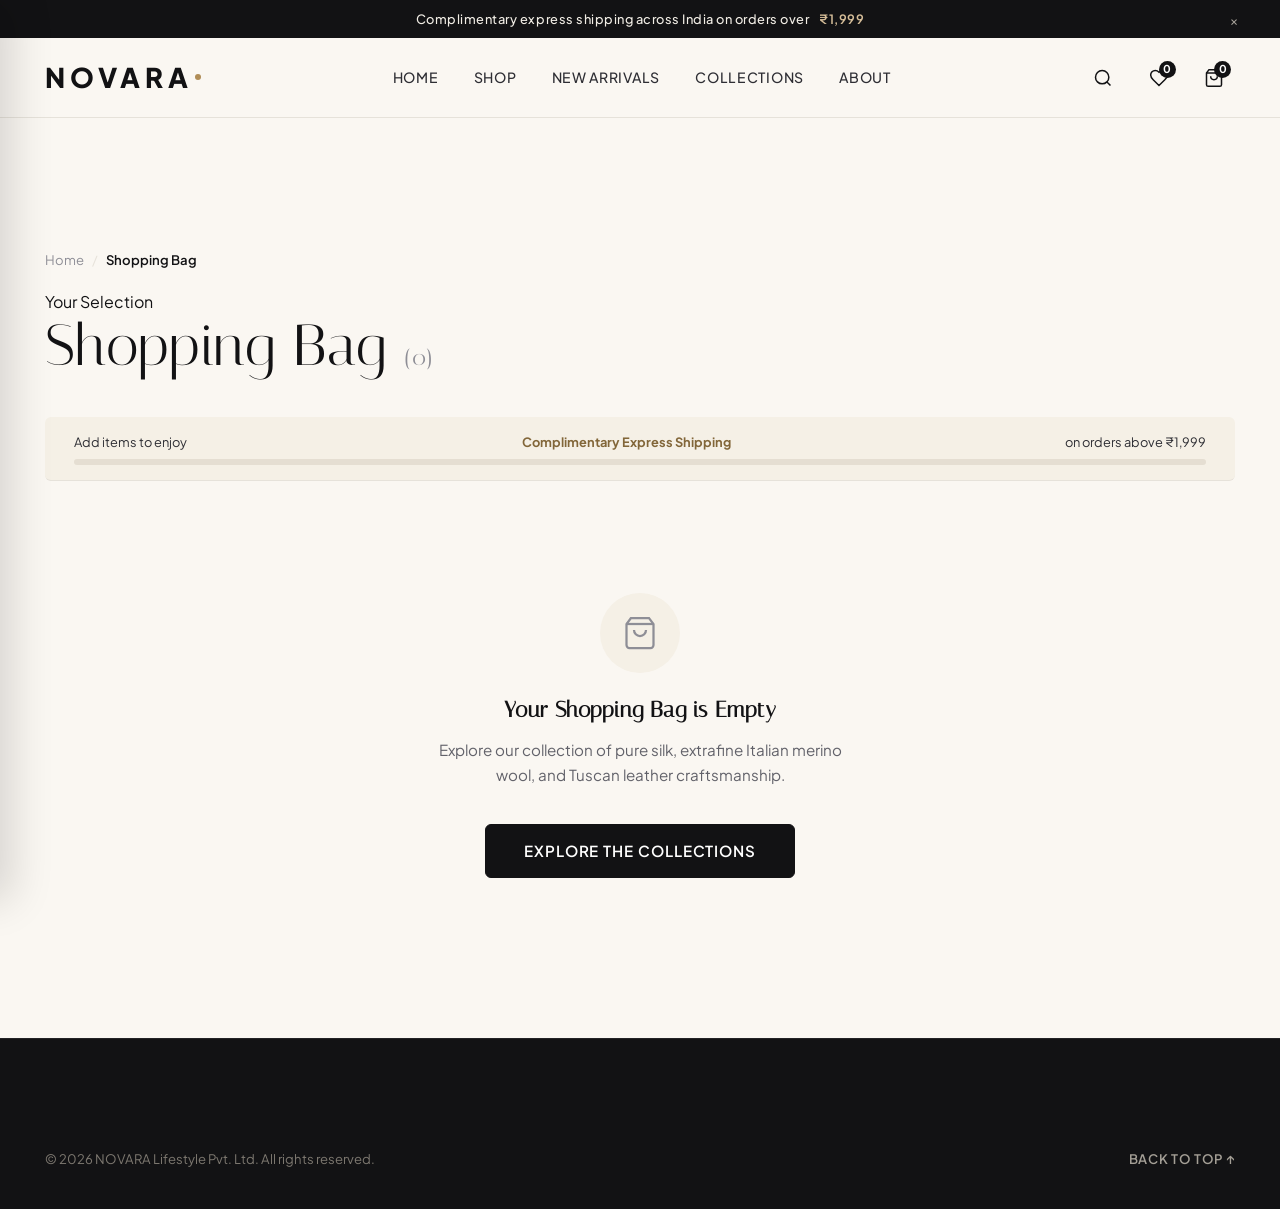
<file: cart.html>
<!DOCTYPE html>
<html lang="en">
<head>
  <meta charset="UTF-8">
  <meta name="viewport" content="width=device-width, initial-scale=1.0, viewport-fit=cover">
  <title>Shopping Bag — NOVARA</title>
  <meta name="description" content="Review your selected items, apply promotional codes, and proceed to secure checkout with NOVARA.">

  <!-- Stylesheets -->
  <link rel="stylesheet" href="css/style.css">
  <link rel="stylesheet" href="css/components.css">
  <link rel="stylesheet" href="css/responsive.css">

  <link rel="icon" href="data:image/svg+xml,<svg xmlns=%22http://www.w3.org/2000/svg%22 viewBox=%220 0 100 100%22><text y=%22.9em%22 font-size=%2290%22>◈</text></svg>">
</head>
<body>

  <!-- Announcement Bar -->
  <aside class="announcement-bar" role="region" aria-label="Store Announcements">
    <div class="container">
      <div class="announcement-track">
        <span class="announcement-item">
          Complimentary express shipping across India on orders over <strong>₹1,999</strong>
        </span>
      </div>
      <button class="announcement-close" aria-label="Close Announcement Bar">&times;</button>
    </div>
  </aside>

  <!-- Navigation Header -->
  <header class="site-header" id="site-header">
    <div class="container">
      <button class="mobile-menu-toggle" aria-label="Toggle navigation menu">
        <span></span><span></span><span></span>
      </button>

      <a href="index.html" class="site-logo">
        <span class="logo-text">NOVARA<span class="logo-dot"></span></span>
      </a>

      <nav class="desktop-nav" aria-label="Main Navigation">
        <a href="index.html" class="nav-link">Home</a>
        <a href="shop.html" class="nav-link">Shop</a>
        <a href="shop.html?category=new-arrivals" class="nav-link">New Arrivals</a>
        <a href="shop.html?category=bestsellers" class="nav-link">Collections</a>
        <a href="about.html" class="nav-link">About</a>
      </nav>

      <div class="header-actions">
        <button class="action-btn search-trigger-btn" aria-label="Search">
          <svg width="20" height="20" viewBox="0 0 24 24" fill="none" stroke="currentColor" stroke-width="1.8">
            <circle cx="11" cy="11" r="8"/><path d="m21 21-4.3-4.3"/>
          </svg>
        </button>

        <a href="wishlist.html" class="action-btn" aria-label="Wishlist">
          <svg width="20" height="20" viewBox="0 0 24 24" fill="none" stroke="currentColor" stroke-width="1.8">
            <path d="M19 14c1.49-1.46 3-3.21 3-5.5A5.5 5.5 0 0 0 16.5 3c-1.76 0-3 .5-4.5 2-1.5-1.5-2.74-2-4.5-2A5.5 5.5 0 0 0 2 8.5c0 2.3 1.5 4.05 3 5.5l7 7Z"/>
          </svg>
          <span class="badge-count wishlist-count-badge">0</span>
        </a>

        <a href="cart.html" class="action-btn" aria-label="Shopping Bag">
          <svg width="20" height="20" viewBox="0 0 24 24" fill="none" stroke="currentColor" stroke-width="1.8">
            <path d="M6 2 3 6v14a2 2 0 0 0 2 2h14a2 2 0 0 0 2-2V6l-3-4Z"/><path d="M3 6h18"/><path d="M16 10a4 4 0 0 1-8 0"/>
          </svg>
          <span class="badge-count cart-count-badge">0</span>
        </a>
      </div>
    </div>
  </header>

  <main>
    <div class="container section-top-space" style="padding-bottom: 5rem;">
      <nav class="breadcrumb-nav" aria-label="Breadcrumb">
        <ol class="breadcrumb-list">
          <li><a href="index.html">Home</a></li>
          <li class="breadcrumb-separator">/</li>
          <li class="breadcrumb-current">Shopping Bag</li>
        </ol>
      </nav>

      <div style="margin-bottom: 2.5rem;">
        <span class="section-eyebrow">Your Selection</span>
        <h1 class="heading-editorial">Shopping Bag <span id="cart-page-header-count" style="font-size: 1.4rem; color: var(--color-muted);">(0)</span></h1>
      </div>

      <!-- Free Shipping Tracker -->
      <div class="free-shipping-container" style="border-radius: var(--radius-sm); margin-bottom: 2rem;">
        <div class="free-shipping-text" id="cart-page-shipping-text">
          Calculating shipping allowance...
        </div>
        <div class="progress-bar-bg">
          <div class="progress-bar-fill" id="cart-page-shipping-fill"></div>
        </div>
      </div>

      <!-- Main Cart Layout -->
      <div id="cart-content-wrapper">
        <!-- Rendered dynamically by script below -->
      </div>
    </div>
  </main>

  <!-- Checkout Demo Modal -->
  <div class="modal-overlay" id="checkout-modal" aria-hidden="true">
    <div class="modal-dialog" style="max-width: 540px; padding: 2.5rem;">
      <button class="modal-close-btn" id="checkout-modal-close" aria-label="Close modal">&times;</button>
      <div style="text-align: center; margin-bottom: 1.5rem;">
        <div style="width: 56px; height: 56px; border-radius: 50%; background-color: var(--color-warm-beige); color: var(--color-accent); display: flex; align-items: center; justify-content: center; margin: 0 auto 1rem;">
          <svg width="28" height="28" viewBox="0 0 24 24" fill="none" stroke="currentColor" stroke-width="2">
            <rect width="20" height="14" x="2" y="5" rx="2"/><line x1="2" x2="22" y1="10" y2="10"/>
          </svg>
        </div>
        <span class="section-eyebrow">Order Dispatch</span>
        <h3 class="heading-editorial">Production Gateway Integration</h3>
        <p style="font-size: 0.88rem; color: var(--color-mid-gray); line-height: 1.6; margin-top: 0.5rem;">
          In a live commercial deployment, clicking <strong>Proceed to Payment</strong> securely transitions the bag to an authenticated server-side API (e.g., Razorpay, Stripe, or Cashfree) with tamper-proof signature verification and encrypted webhooks.
        </p>
      </div>

      <div style="background-color: var(--color-warm-beige); border: 1px solid var(--color-border); border-radius: var(--radius-sm); padding: 1.2rem; font-size: 0.82rem; color: var(--color-dark-gray); line-height: 1.6;">
        <strong>Security &amp; Architecture Checklist:</strong>
        <ul style="list-style: disc; padding-left: 1.2rem; margin-top: 0.4rem;">
          <li>Prices &amp; discounts verified on the server to prevent DOM tampering.</li>
          <li>Inventory reserved in database before final authorization.</li>
          <li>Zero credit card data stored locally in browser localStorage.</li>
        </ul>
      </div>

      <div style="margin-top: 1.5rem; display: flex; gap: 0.8rem;">
        <button class="btn btn-primary btn-full" onclick="NovaraApp.showToast('Order Placed (Demo)', 'Thank you! Sample order confirmed in prototype mode.', 'bag'); NovaraCart.clearCart(); document.getElementById('checkout-modal').classList.remove('is-active'); renderCartPage();">
          Complete Demo Order
        </button>
        <button class="btn btn-secondary btn-full" onclick="document.getElementById('checkout-modal').classList.remove('is-active');">
          Return to Bag
        </button>
      </div>
    </div>
  </div>

  <!-- Search Overlay -->
  <div class="drawer-backdrop" id="search-backdrop" aria-hidden="true"></div>
  <div class="search-overlay" id="search-overlay" role="dialog" aria-modal="true">
    <div class="container search-container">
      <div class="search-input-wrapper">
        <input type="text" id="search-input" class="search-input" placeholder="Search the collection...">
        <button class="search-clear-btn" id="search-clear">&times;</button>
        <button class="search-close-btn" id="search-close">&times;</button>
      </div>
      <div class="search-meta">
        <div id="search-results-count"></div>
        <div class="search-results-list" id="search-results"></div>
      </div>
    </div>
  </div>

  <!-- Mobile Nav Drawer -->
  <div class="drawer-backdrop" id="mobile-nav-backdrop" aria-hidden="true"></div>
  <aside class="mobile-nav-drawer" id="mobile-nav-drawer">
    <div class="mobile-nav-header">
      <span class="logo-text">NOVARA<span class="logo-dot"></span></span>
      <button class="close-drawer-btn mobile-nav-close">&times;</button>
    </div>
    <div class="mobile-nav-body">
      <div class="mobile-nav-links">
        <a href="index.html" class="mobile-nav-link">Home</a>
        <a href="shop.html" class="mobile-nav-link">Shop</a>
        <a href="shop.html?category=new-arrivals" class="mobile-nav-link">New Arrivals</a>
        <a href="wishlist.html" class="mobile-nav-link">Wishlist</a>
        <a href="cart.html" class="mobile-nav-link">Shopping Bag</a>
        <a href="about.html" class="mobile-nav-link">About</a>
      </div>
    </div>
  </aside>

  <!-- Footer -->
  <footer class="site-footer">
    <div class="container">
      <div class="footer-bottom">
        <p>&copy; 2026 NOVARA Lifestyle Pvt. Ltd. All rights reserved.</p>
        <button class="back-to-top-btn">Back to Top ↑</button>
      </div>
    </div>
  </footer>

  <div class="toast-container" aria-live="polite"></div>

  <!-- Scripts -->
  <script src="js/products.js"></script>
  <script src="js/cart.js"></script>
  <script src="js/wishlist.js"></script>
  <script src="js/search.js"></script>
  <script src="js/app.js"></script>

  <!-- Dedicated Cart Page Controller -->
  <script>
    function renderCartPage() {
      const container = document.getElementById("cart-content-wrapper");
      const headerCount = document.getElementById("cart-page-header-count");
      const shippingText = document.getElementById("cart-page-shipping-text");
      const shippingFill = document.getElementById("cart-page-shipping-fill");

      if (!container || typeof NovaraCart === "undefined") return;

      const items = NovaraCart.getItems();
      const count = NovaraCart.getItemCount();
      const subtotal = NovaraCart.getSubtotal();
      const shipping = NovaraCart.getShipping();
      const discount = NovaraCart.getDiscount();
      const total = NovaraCart.getTotal();
      const activeCoupon = NovaraCart.getActiveCoupon();
      const progress = NovaraCart.getFreeShippingProgress();

      if (headerCount) headerCount.textContent = `(${count})`;

      // Free shipping bar
      if (shippingText && shippingFill) {
        if (subtotal === 0) {
          shippingText.innerHTML = `Add items to enjoy <strong>Complimentary Express Shipping</strong> on orders above ₹1,999`;
          shippingFill.style.width = "0%";
        } else if (progress.isQualified) {
          shippingText.innerHTML = `🎉 <strong>Congratulations!</strong> You have qualified for Complimentary Express Courier across India!`;
          shippingFill.style.width = "100%";
        } else {
          shippingText.innerHTML = `Add <strong>₹${progress.remaining.toLocaleString("en-IN")}</strong> more to unlock <strong>Complimentary Shipping</strong>`;
          shippingFill.style.width = `${progress.percent}%`;
        }
      }

      // Empty State
      if (items.length === 0) {
        container.innerHTML = `
          <div class="empty-state" style="padding: 5rem 1rem;">
            <div class="empty-state-icon" style="width: 80px; height: 80px;">
              <svg width="36" height="36" viewBox="0 0 24 24" fill="none" stroke="currentColor" stroke-width="1.5">
                <path d="M6 2 3 6v14a2 2 0 0 0 2 2h14a2 2 0 0 0 2-2V6l-3-4Z"/><path d="M3 6h18"/><path d="M16 10a4 4 0 0 1-8 0"/>
              </svg>
            </div>
            <h2 class="empty-state-title heading-editorial">Your Shopping Bag is Empty</h2>
            <p class="empty-state-text">Explore our collection of pure silk, extrafine Italian merino wool, and Tuscan leather craftsmanship.</p>
            <a href="shop.html" class="btn btn-primary btn-lg" style="margin-top: 0.5rem;">Explore The Collections</a>
          </div>
        `;
        return;
      }

      // Populate Items & Order Summary
      let itemsRowsHtml = "";
      items.forEach((item) => {
        const lineTotal = item.price * item.quantity;
        itemsRowsHtml += `
          <div class="cart-row">
            <div class="cart-product-cell">
              <a href="product.html?id=${item.id}">
                <img src="${item.image}" alt="${item.name}" class="cart-product-thumb" loading="lazy">
              </a>
              <div class="cart-product-meta">
                <span style="font-size: 0.72rem; text-transform: uppercase; color: var(--color-muted);">${item.category}</span>
                <h5><a href="product.html?id=${item.id}">${item.name}</a></h5>
                <p>Size: <strong>${item.size}</strong> &bull; Color: <strong>${item.color}</strong></p>
              </div>
            </div>

            <div style="font-weight: 600; font-size: 0.95rem;">
              ₹${item.price.toLocaleString("en-IN")}
            </div>

            <div>
              <div class="qty-stepper">
                <button class="qty-btn" onclick="NovaraCart.updateQuantity('${item.key}', ${item.quantity - 1}); renderCartPage();">−</button>
                <span class="qty-value">${item.quantity}</span>
                <button class="qty-btn" onclick="NovaraCart.updateQuantity('${item.key}', ${item.quantity + 1}); renderCartPage();">+</button>
              </div>
            </div>

            <div style="font-weight: 700; font-size: 1.05rem; color: var(--color-black);">
              ₹${lineTotal.toLocaleString("en-IN")}
            </div>

            <div>
              <button class="cart-item-remove" onclick="NovaraCart.removeItem('${item.key}'); renderCartPage();" title="Remove Item">
                <svg width="18" height="18" viewBox="0 0 24 24" fill="none" stroke="currentColor" stroke-width="1.8">
                  <path d="M3 6h18"/><path d="M19 6v14c0 1-1 2-2 2H7c-1 0-2-1-2-2V6"/><path d="M8 6V4c0-1 1-2 2-2h4c1 0 2 1 2 2v2"/>
                </svg>
              </button>
            </div>
          </div>
        `;
      });

      const couponSectionHtml = activeCoupon
        ? `
          <div class="active-coupon-tag">
            <span>Coupon applied: <strong>${activeCoupon.code}</strong> (${activeCoupon.label})</span>
            <button onclick="NovaraCart.removeCoupon(); renderCartPage();" style="color: var(--color-danger); cursor: pointer; padding: 2px 6px;">&times;</button>
          </div>
        `
        : `
          <form onsubmit="event.preventDefault(); applyCouponFromInput();" class="coupon-box">
            <input type="text" id="coupon-field" class="coupon-input" placeholder="Coupon Code (e.g. NOVARA10)">
            <button type="submit" class="btn btn-secondary btn-sm">Apply</button>
          </form>
          <div style="font-size: 0.75rem; color: var(--color-muted);">
            Available: <strong>NOVARA10</strong> (10% off) | <strong>FIRST500</strong> (₹500 off on ₹2,500+)
          </div>
        `;

      container.innerHTML = `
        <div class="cart-page-grid">
          <!-- Left: Table of items -->
          <div class="cart-table-card">
            <div class="cart-table-header">
              <span>Item Description</span>
              <span>Unit Price</span>
              <span>Quantity</span>
              <span>Line Total</span>
              <span></span>
            </div>
            ${itemsRowsHtml}

            <div style="margin-top: 1.5rem; display: flex; justify-content: space-between; align-items: center; flex-wrap: wrap; gap: 1rem;">
              <a href="shop.html" class="btn btn-secondary btn-sm">
                ← Continue Shopping
              </a>
              <button class="btn btn-secondary btn-sm" onclick="if(confirm('Are you sure you wish to clear your entire bag?')){ NovaraCart.clearCart(); renderCartPage(); }">
                Clear Shopping Bag
              </button>
            </div>
          </div>

          <!-- Right: Summary Card -->
          <div class="cart-summary-card">
            <h3 class="cart-summary-title heading-editorial">Order Summary</h3>

            <div class="cart-summary-row">
              <span>Subtotal (${count} items)</span>
              <span>₹${subtotal.toLocaleString("en-IN")}</span>
            </div>

            ${discount > 0 ? `
              <div class="cart-summary-row" style="color: var(--color-success); font-weight: 600;">
                <span>Promotional Privilege</span>
                <span>-₹${discount.toLocaleString("en-IN")}</span>
              </div>
            ` : ""}

            <div class="cart-summary-row">
              <span>Standard Express Delivery</span>
              <span>${shipping === 0 ? '<strong style="color: var(--color-success);">Complimentary</strong>' : '₹' + shipping.toLocaleString("en-IN")}</span>
            </div>

            <div class="cart-summary-row" style="font-size: 0.8rem; color: var(--color-muted);">
              <span>Estimated Tax (12% GST)</span>
              <span>Included in price</span>
            </div>

            <!-- Coupon Input -->
            <div style="border-top: 1px dashed var(--color-border); padding-top: 0.8rem;">
              ${couponSectionHtml}
            </div>

            <!-- Final Grand Total -->
            <div class="cart-summary-row total-row">
              <span>Grand Total</span>
              <span style="font-size: 1.35rem; color: var(--color-black);">₹${total.toLocaleString("en-IN")}</span>
            </div>

            <button class="btn btn-primary btn-lg btn-full" id="proceed-checkout-btn" style="margin-top: 0.5rem;">
              Proceed to Secure Checkout
            </button>

            <!-- Trust Badges -->
            <div style="display: flex; flex-direction: column; gap: 0.5rem; font-size: 0.78rem; color: var(--color-muted); margin-top: 0.5rem;">
              <div style="display: flex; align-items: center; gap: 0.5rem;">
                <svg width="15" height="15" viewBox="0 0 24 24" fill="none" stroke="currentColor" stroke-width="2"><rect width="18" height="11" x="3" y="11" rx="2" ry="2"/><path d="M7 11V7a5 5 0 0 1 10 0v4"/></svg>
                <span>Bank-grade 256-bit TLS encrypted checkout</span>
              </div>
              <div style="display: flex; align-items: center; gap: 0.5rem;">
                <svg width="15" height="15" viewBox="0 0 24 24" fill="none" stroke="currentColor" stroke-width="2"><path d="M12 22s8-4 8-10V5l-8-3-8 3v7c0 6 8 10 8 10"/></svg>
                <span>100% Certified noble Italian fibers</span>
              </div>
            </div>
          </div>
        </div>
      `;

      // Bind checkout button
      const checkoutBtn = document.getElementById("proceed-checkout-btn");
      const checkoutModal = document.getElementById("checkout-modal");
      if (checkoutBtn && checkoutModal) {
        checkoutBtn.addEventListener("click", () => {
          checkoutModal.classList.add("is-active");
        });
      }
    }

    function applyCouponFromInput() {
      const field = document.getElementById("coupon-field");
      if (!field) return;
      const res = NovaraCart.applyCoupon(field.value);
      if (res.success) {
        NovaraApp.showToast("Coupon Applied", res.message, "check");
      } else {
        NovaraApp.showToast("Coupon Error", res.message, "info");
      }
      renderCartPage();
    }

    // Modal listeners
    document.addEventListener("DOMContentLoaded", function () {
      renderCartPage();

      const modal = document.getElementById("checkout-modal");
      const closeBtn = document.getElementById("checkout-modal-close");
      if (closeBtn && modal) {
        closeBtn.addEventListener("click", () => modal.classList.remove("is-active"));
      }
      if (modal) {
        modal.addEventListener("click", (e) => {
          if (e.target === modal) modal.classList.remove("is-active");
        });
      }
    });

    // Re-render if cart changes via drawer or another tab
    window.addEventListener("novara:cart-updated", renderCartPage);
  </script>
</body>
</html>
</file>
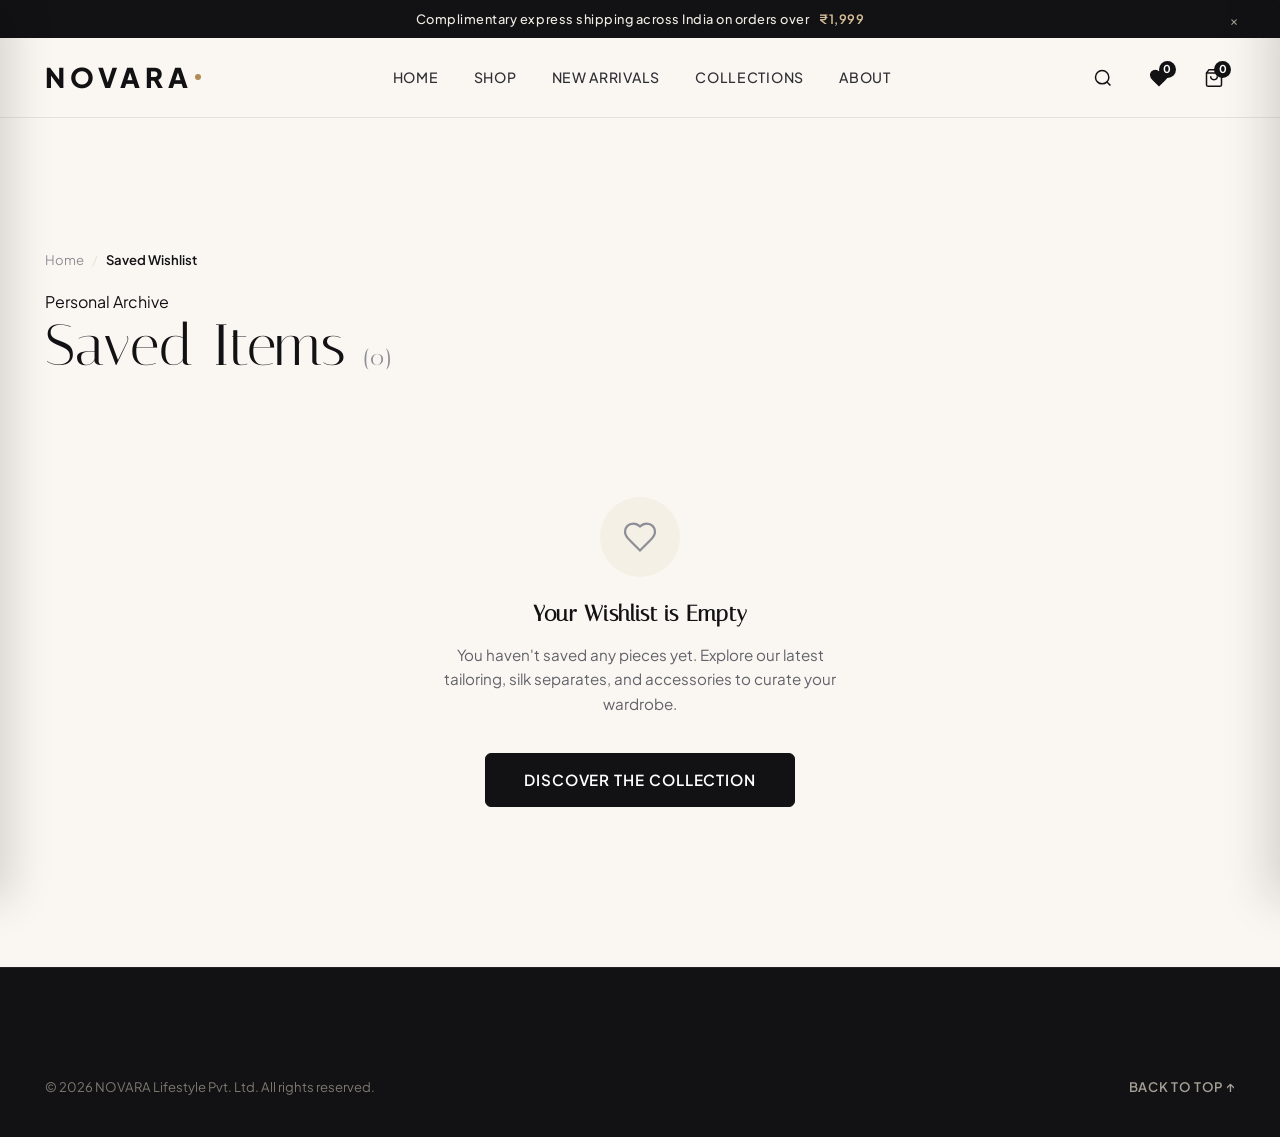
<file: wishlist.html>
<!DOCTYPE html>
<html lang="en">
<head>
  <meta charset="UTF-8">
  <meta name="viewport" content="width=device-width, initial-scale=1.0, viewport-fit=cover">
  <title>Wishlist — NOVARA</title>
  <meta name="description" content="View and manage your saved NOVARA pieces, tailored staples, and luxury accessories.">

  <!-- Stylesheets -->
  <link rel="stylesheet" href="css/style.css">
  <link rel="stylesheet" href="css/components.css">
  <link rel="stylesheet" href="css/responsive.css">

  <link rel="icon" href="data:image/svg+xml,<svg xmlns=%22http://www.w3.org/2000/svg%22 viewBox=%220 0 100 100%22><text y=%22.9em%22 font-size=%2290%22>◈</text></svg>">
</head>
<body>

  <!-- Announcement Bar -->
  <aside class="announcement-bar" role="region" aria-label="Store Announcements">
    <div class="container">
      <div class="announcement-track">
        <span class="announcement-item">
          Complimentary express shipping across India on orders over <strong>₹1,999</strong>
        </span>
      </div>
      <button class="announcement-close" aria-label="Close Announcement Bar">&times;</button>
    </div>
  </aside>

  <!-- Navigation Header -->
  <header class="site-header" id="site-header">
    <div class="container">
      <button class="mobile-menu-toggle" aria-label="Toggle navigation menu">
        <span></span><span></span><span></span>
      </button>

      <a href="index.html" class="site-logo">
        <span class="logo-text">NOVARA<span class="logo-dot"></span></span>
      </a>

      <nav class="desktop-nav" aria-label="Main Navigation">
        <a href="index.html" class="nav-link">Home</a>
        <a href="shop.html" class="nav-link">Shop</a>
        <a href="shop.html?category=new-arrivals" class="nav-link">New Arrivals</a>
        <a href="shop.html?category=bestsellers" class="nav-link">Collections</a>
        <a href="about.html" class="nav-link">About</a>
      </nav>

      <div class="header-actions">
        <button class="action-btn search-trigger-btn" aria-label="Search">
          <svg width="20" height="20" viewBox="0 0 24 24" fill="none" stroke="currentColor" stroke-width="1.8">
            <circle cx="11" cy="11" r="8"/><path d="m21 21-4.3-4.3"/>
          </svg>
        </button>

        <a href="wishlist.html" class="action-btn is-active" aria-label="Wishlist">
          <svg width="20" height="20" viewBox="0 0 24 24" fill="currentColor" stroke="currentColor" stroke-width="1.8">
            <path d="M19 14c1.49-1.46 3-3.21 3-5.5A5.5 5.5 0 0 0 16.5 3c-1.76 0-3 .5-4.5 2-1.5-1.5-2.74-2-4.5-2A5.5 5.5 0 0 0 2 8.5c0 2.3 1.5 4.05 3 5.5l7 7Z"/>
          </svg>
          <span class="badge-count wishlist-count-badge">0</span>
        </a>

        <button class="action-btn cart-trigger-btn" aria-label="Shopping Bag">
          <svg width="20" height="20" viewBox="0 0 24 24" fill="none" stroke="currentColor" stroke-width="1.8">
            <path d="M6 2 3 6v14a2 2 0 0 0 2 2h14a2 2 0 0 0 2-2V6l-3-4Z"/><path d="M3 6h18"/><path d="M16 10a4 4 0 0 1-8 0"/>
          </svg>
          <span class="badge-count cart-count-badge">0</span>
        </button>
      </div>
    </div>
  </header>

  <main>
    <div class="container section-top-space" style="padding-bottom: 5rem;">
      <nav class="breadcrumb-nav" aria-label="Breadcrumb">
        <ol class="breadcrumb-list">
          <li><a href="index.html">Home</a></li>
          <li class="breadcrumb-separator">/</li>
          <li class="breadcrumb-current">Saved Wishlist</li>
        </ol>
      </nav>

      <div class="flex-between" style="flex-wrap: wrap; gap: 1rem; margin-bottom: 2.5rem;">
        <div>
          <span class="section-eyebrow">Personal Archive</span>
          <h1 class="heading-editorial">Saved Items <span id="wishlist-header-count" style="font-size: 1.4rem; color: var(--color-muted);">(0)</span></h1>
        </div>

        <div id="wishlist-actions-bar" style="display: none; gap: 0.8rem;">
          <button class="btn btn-secondary btn-sm" onclick="NovaraWishlist.moveAllToCart(); renderWishlist();">
            Move All to Bag
          </button>
          <button class="btn btn-secondary btn-sm" onclick="if(confirm('Clear all items from your wishlist?')){ NovaraWishlist.clear(); renderWishlist(); }">
            Clear Wishlist
          </button>
        </div>
      </div>

      <!-- Wishlist Grid Container -->
      <div id="wishlist-container">
        <!-- Rendered dynamically -->
      </div>
    </div>
  </main>

  <!-- Drawers & Modals -->
  <div class="drawer-backdrop" id="cart-backdrop" aria-hidden="true"></div>
  <aside class="cart-drawer" id="cart-drawer" role="dialog" aria-modal="true">
    <div class="cart-drawer-header">
      <div class="cart-drawer-title">
        <span>Shopping Bag</span>
        <span class="cart-drawer-count" id="cart-drawer-count">(0 items)</span>
      </div>
      <button class="close-drawer-btn cart-drawer-close">&times;</button>
    </div>
    <div class="free-shipping-container">
      <div class="free-shipping-text" id="free-shipping-text">Add items for free express courier</div>
      <div class="progress-bar-bg"><div class="progress-bar-fill" id="free-shipping-fill"></div></div>
    </div>
    <div class="cart-drawer-body" id="cart-drawer-items"></div>
    <div class="cart-drawer-footer">
      <div class="cart-summary-row"><span>Subtotal</span><span id="cart-drawer-subtotal">₹0</span></div>
      <div class="cart-summary-row total-row"><span>Estimated Total</span><span id="cart-drawer-total">₹0</span></div>
      <div class="cart-footer-links">
        <a href="cart.html" class="btn btn-primary btn-full">View Bag &amp; Checkout</a>
      </div>
    </div>
  </aside>

  <!-- Search Overlay -->
  <div class="drawer-backdrop" id="search-backdrop" aria-hidden="true"></div>
  <div class="search-overlay" id="search-overlay" role="dialog" aria-modal="true">
    <div class="container search-container">
      <div class="search-input-wrapper">
        <input type="text" id="search-input" class="search-input" placeholder="Search the collection...">
        <button class="search-clear-btn" id="search-clear">&times;</button>
        <button class="search-close-btn" id="search-close">&times;</button>
      </div>
      <div class="search-meta">
        <div id="search-results-count"></div>
        <div class="search-results-list" id="search-results"></div>
      </div>
    </div>
  </div>

  <!-- Mobile Nav Drawer -->
  <div class="drawer-backdrop" id="mobile-nav-backdrop" aria-hidden="true"></div>
  <aside class="mobile-nav-drawer" id="mobile-nav-drawer">
    <div class="mobile-nav-header">
      <span class="logo-text">NOVARA<span class="logo-dot"></span></span>
      <button class="close-drawer-btn mobile-nav-close">&times;</button>
    </div>
    <div class="mobile-nav-body">
      <div class="mobile-nav-links">
        <a href="index.html" class="mobile-nav-link">Home</a>
        <a href="shop.html" class="mobile-nav-link">Shop</a>
        <a href="wishlist.html" class="mobile-nav-link">Wishlist</a>
        <a href="cart.html" class="mobile-nav-link">Shopping Bag</a>
        <a href="about.html" class="mobile-nav-link">About</a>
      </div>
    </div>
  </aside>

  <!-- Footer -->
  <footer class="site-footer">
    <div class="container">
      <div class="footer-bottom">
        <p>&copy; 2026 NOVARA Lifestyle Pvt. Ltd. All rights reserved.</p>
        <button class="back-to-top-btn">Back to Top ↑</button>
      </div>
    </div>
  </footer>

  <div class="toast-container" aria-live="polite"></div>

  <!-- Scripts -->
  <script src="js/products.js"></script>
  <script src="js/cart.js"></script>
  <script src="js/wishlist.js"></script>
  <script src="js/search.js"></script>
  <script src="js/app.js"></script>

  <!-- Wishlist Page Controller -->
  <script>
    function renderWishlist() {
      const container = document.getElementById("wishlist-container");
      const headerCount = document.getElementById("wishlist-header-count");
      const actionsBar = document.getElementById("wishlist-actions-bar");

      if (!container || typeof NovaraWishlist === "undefined" || typeof NovaraCatalog === "undefined") return;

      const ids = NovaraWishlist.getItems();
      if (headerCount) headerCount.textContent = `(${ids.length})`;

      if (ids.length === 0) {
        if (actionsBar) actionsBar.style.display = "none";
        container.innerHTML = `
          <div class="empty-state" style="padding: 5rem 1rem;">
            <div class="empty-state-icon" style="width: 80px; height: 80px;">
              <svg width="36" height="36" viewBox="0 0 24 24" fill="none" stroke="currentColor" stroke-width="1.5">
                <path d="M19 14c1.49-1.46 3-3.21 3-5.5A5.5 5.5 0 0 0 16.5 3c-1.76 0-3 .5-4.5 2-1.5-1.5-2.74-2-4.5-2A5.5 5.5 0 0 0 2 8.5c0 2.3 1.5 4.05 3 5.5l7 7Z"/>
              </svg>
            </div>
            <h2 class="empty-state-title heading-editorial">Your Wishlist is Empty</h2>
            <p class="empty-state-text">You haven't saved any pieces yet. Explore our latest tailoring, silk separates, and accessories to curate your wardrobe.</p>
            <a href="shop.html" class="btn btn-primary btn-lg" style="margin-top: 0.5rem;">Discover The Collection</a>
          </div>
        `;
        return;
      }

      if (actionsBar) actionsBar.style.display = "flex";

      let products = ids.map(id => NovaraCatalog.getById(id)).filter(Boolean);

      let html = `<div class="product-grid">`;
      products.forEach(p => {
        html += `
          <div class="product-card" data-id="${p.id}">
            <div class="product-media">
              <a href="product.html?id=${p.id}">
                <img src="${p.primaryImage}" alt="${p.name}" class="product-img img-primary" loading="lazy">
              </a>
              <button class="wishlist-toggle is-active" data-product-id="${p.id}" onclick="NovaraWishlist.remove('${p.id}'); renderWishlist();" aria-label="Remove from Wishlist">
                <svg width="18" height="18" viewBox="0 0 24 24" fill="currentColor" stroke="currentColor" stroke-width="1.8">
                  <path d="M19 14c1.49-1.46 3-3.21 3-5.5A5.5 5.5 0 0 0 16.5 3c-1.76 0-3 .5-4.5 2-1.5-1.5-2.74-2-4.5-2A5.5 5.5 0 0 0 2 8.5c0 2.3 1.5 4.05 3 5.5l7 7Z"/>
                </svg>
              </button>
            </div>

            <div class="product-details">
              <span class="product-category">${p.category}</span>
              <h4 class="product-title"><a href="product.html?id=${p.id}">${p.name}</a></h4>
              <div class="product-price-row">
                <span class="price-current">₹${p.price.toLocaleString("en-IN")}</span>
                ${p.originalPrice ? `<span class="price-original">₹${p.originalPrice.toLocaleString("en-IN")}</span>` : ""}
              </div>

              <div style="display: flex; gap: 0.5rem; margin-top: 0.8rem;">
                <button class="btn btn-primary btn-sm btn-full" onclick="NovaraWishlist.moveToCart('${p.id}'); renderWishlist();">
                  Move to Bag
                </button>
                <button class="btn btn-secondary btn-sm" onclick="NovaraWishlist.remove('${p.id}'); renderWishlist();" title="Remove">
                  &times;
                </button>
              </div>
            </div>
          </div>
        `;
      });
      html += `</div>`;

      container.innerHTML = html;
    }

    document.addEventListener("DOMContentLoaded", renderWishlist);
    window.addEventListener("novara:wishlist-updated", renderWishlist);
  </script>
</body>
</html>
</file>
<file: css/style.css>
/* ==========================================================================
   NOVARA - Luxury Lifestyle & Fashion
   Core Stylesheet & Design System Tokens
   ========================================================================== */

@import url('https://fonts.googleapis.com/css2?family=Italiana&family=Plus+Jakarta+Sans:ital,wght@0,300;0,400;0,500;0,600;0,700;0,800;1,400&display=swap');

:root {
  /* Color Palette */
  --color-black: #121214;
  --color-charcoal: #1c1c20;
  --color-dark-gray: #2e2e34;
  --color-mid-gray: #62626a;
  --color-muted: #8e8e96;
  --color-border: #e6e2da;
  --color-border-subtle: #f0ece5;
  --color-warm-beige: #f5f0e6;
  --color-cream: #faf7f2;
  --color-surface: #ffffff;
  --color-surface-card: #ffffff;
  --color-surface-tint: #fbf9f5;
  
  --color-accent: #b08d57;
  --color-accent-light: #d6be99;
  --color-accent-dark: #826639;
  --color-accent-badge: #1a1a1c;
  
  --color-success: #267347;
  --color-success-bg: #eaf6ed;
  --color-danger: #c53424;
  --color-danger-bg: #faeae8;
  --color-warning: #b8740c;
  --color-warning-bg: #fdf5e7;

  /* Typography */
  --font-primary: 'Plus Jakarta Sans', -apple-system, BlinkMacSystemFont, 'Segoe UI', Roboto, sans-serif;
  --font-editorial: 'Italiana', 'Cormorant Garamond', Georgia, serif;
  
  /* Sizing & Spacing */
  --container-max: 1380px;
  --container-narrow: 1040px;
  --header-height: 80px;
  --announcement-height: 38px;

  /* Shadows */
  --shadow-sm: 0 2px 10px rgba(18, 18, 20, 0.04);
  --shadow-md: 0 10px 30px rgba(18, 18, 20, 0.07);
  --shadow-lg: 0 20px 50px rgba(18, 18, 20, 0.12);
  --shadow-drawer: -12px 0 45px rgba(18, 18, 20, 0.16);

  /* Border Radii */
  --radius-xs: 3px;
  --radius-sm: 6px;
  --radius-md: 10px;
  --radius-lg: 18px;
  --radius-full: 9999px;

  /* Transitions */
  --ease-out: cubic-bezier(0.16, 1, 0.3, 1);
  --ease-in-out: cubic-bezier(0.65, 0, 0.35, 1);
  --transition-fast: 0.18s var(--ease-out);
  --transition-smooth: 0.32s var(--ease-out);
  --transition-slow: 0.55s var(--ease-out);
}

/* Base Reset */
*, *::before, *::after {
  box-sizing: border-box;
  margin: 0;
  padding: 0;
}

html {
  font-size: 16px;
  scroll-behavior: smooth;
  scroll-padding-top: calc(var(--header-height) + 20px);
  -webkit-font-smoothing: antialiased;
  -moz-osx-font-smoothing: grayscale;
}

body {
  font-family: var(--font-primary);
  background-color: var(--color-cream);
  color: var(--color-black);
  line-height: 1.6;
  min-height: 100vh;
  display: flex;
  flex-direction: column;
  overflow-x: hidden;
}

main {
  flex: 1 0 auto;
}

img, picture, video {
  max-width: 100%;
  display: block;
  height: auto;
}

a {
  color: inherit;
  text-decoration: none;
  transition: color var(--transition-fast);
}

button {
  font-family: inherit;
  color: inherit;
  background: none;
  border: none;
  cursor: pointer;
  outline: none;
}

button:focus-visible, a:focus-visible, input:focus-visible, select:focus-visible {
  outline: 2px solid var(--color-accent);
  outline-offset: 3px;
}

ul, ol {
  list-style: none;
}

input, select, textarea {
  font-family: inherit;
  font-size: 1rem;
}

/* Typography Scale */
h1, h2, h3, h4, h5, h6 {
  color: var(--color-black);
  font-weight: 600;
  line-height: 1.2;
  letter-spacing: -0.02em;
}

.heading-editorial {
  font-family: var(--font-editorial);
  font-weight: 400;
  letter-spacing: 0.01em;
}

h1 {
  font-size: clamp(2.4rem, 4.5vw, 4.2rem);
  line-height: 1.08;
}

h2 {
  font-size: clamp(1.8rem, 3.2vw, 2.75rem);
  line-height: 1.15;
}

h3 {
  font-size: clamp(1.3rem, 2vw, 1.75rem);
}

h4 {
  font-size: 1.2rem;
}

p.lead {
  font-size: clamp(1.05rem, 1.4vw, 1.25rem);
  color: var(--color-mid-gray);
  line-height: 1.6;
}

/* Layout Utilities */
.container {
  width: 100%;
  max-width: var(--container-max);
  margin-left: auto;
  margin-right: auto;
  padding-left: clamp(1.2rem, 3.5vw, 3rem);
  padding-right: clamp(1.2rem, 3.5vw, 3rem);
}

.container-narrow {
  max-width: var(--container-narrow);
}

.section {
  padding-top: clamp(4rem, 7vw, 7.5rem);
  padding-bottom: clamp(4rem, 7vw, 7.5rem);
}

.section-top-space {
  padding-top: calc(var(--header-height) + 2rem);
}

.section-header {
  margin-bottom: clamp(2.5rem, 4vw, 4rem);
  display: flex;
  flex-direction: column;
  gap: 0.75rem;
}

.section-header.text-center {
  text-align: center;
  align-items: center;
}

.section-header .section-eyebrow {
  display: inline-block;
  font-size: 0.78rem;
  letter-spacing: 0.22em;
  text-transform: uppercase;
  color: var(--color-accent);
  font-weight: 700;
}

.section-header .section-subtitle {
  color: var(--color-mid-gray);
  max-width: 580px;
  font-size: 1.05rem;
}

.flex-between {
  display: flex;
  align-items: center;
  justify-content: space-between;
}

/* ==========================================================================
   A. Announcement Bar
   ========================================================================== */
.announcement-bar {
  background-color: var(--color-black);
  color: #f1ede5;
  font-size: 0.8rem;
  font-weight: 500;
  letter-spacing: 0.04em;
  height: var(--announcement-height);
  position: relative;
  z-index: 60;
  overflow: hidden;
  display: flex;
  align-items: center;
  transition: transform var(--transition-smooth), height var(--transition-smooth), opacity var(--transition-smooth);
}

.announcement-bar.is-hidden {
  height: 0;
  opacity: 0;
  transform: translateY(-100%);
  pointer-events: none;
}

.announcement-bar .container {
  display: flex;
  align-items: center;
  justify-content: center;
  position: relative;
}

.announcement-track {
  display: flex;
  align-items: center;
  justify-content: center;
  text-align: center;
}

.announcement-item {
  display: inline-flex;
  align-items: center;
  gap: 0.6rem;
  transition: opacity var(--transition-fast);
}

.announcement-item strong {
  color: var(--color-accent-light);
  font-weight: 600;
}

.announcement-close {
  position: absolute;
  right: clamp(1rem, 3vw, 2.5rem);
  top: 50%;
  transform: translateY(-50%);
  color: #aba69e;
  padding: 4px;
  display: flex;
  align-items: center;
  justify-content: center;
  transition: color var(--transition-fast);
}

.announcement-close:hover {
  color: #ffffff;
}

/* ==========================================================================
   B. Premium Navigation Header
   ========================================================================== */
.site-header {
  position: sticky;
  top: 0;
  left: 0;
  width: 100%;
  height: var(--header-height);
  background-color: rgba(250, 247, 242, 0.94);
  backdrop-filter: blur(14px);
  -webkit-backdrop-filter: blur(14px);
  border-bottom: 1px solid var(--color-border);
  z-index: 50;
  transition: background-color var(--transition-fast), border-color var(--transition-fast), box-shadow var(--transition-fast), transform var(--transition-fast);
}

.site-header.is-scrolled {
  background-color: rgba(255, 255, 255, 0.97);
  box-shadow: 0 4px 20px rgba(18, 18, 20, 0.06);
  border-bottom-color: rgba(0, 0, 0, 0.06);
}

.site-header .container {
  height: 100%;
  display: flex;
  align-items: center;
  justify-content: space-between;
  gap: 1.5rem;
}

/* Brand Logo */
.site-logo {
  display: flex;
  align-items: center;
  gap: 0.35rem;
  text-decoration: none;
  z-index: 52;
}

.logo-text {
  font-size: 1.7rem;
  font-weight: 800;
  letter-spacing: 0.18em;
  text-transform: uppercase;
  color: var(--color-black);
  display: flex;
  align-items: center;
}

.logo-dot {
  width: 6px;
  height: 6px;
  background-color: var(--color-accent);
  border-radius: 50%;
  margin-left: 2px;
  display: inline-block;
}

/* Desktop Navigation Menu */
.desktop-nav {
  display: flex;
  align-items: center;
  gap: 2.2rem;
}

.nav-link {
  font-size: 0.88rem;
  font-weight: 500;
  letter-spacing: 0.05em;
  text-transform: uppercase;
  color: var(--color-dark-gray);
  position: relative;
  padding: 0.4rem 0;
}

.nav-link::after {
  content: '';
  position: absolute;
  bottom: 0;
  left: 0;
  width: 0%;
  height: 1.5px;
  background-color: var(--color-black);
  transition: width var(--transition-fast);
}

.nav-link:hover, .nav-link.is-active {
  color: var(--color-black);
}

.nav-link:hover::after, .nav-link.is-active::after {
  width: 100%;
}

.nav-tag-badge {
  font-size: 0.65rem;
  font-weight: 700;
  background-color: var(--color-accent);
  color: #fff;
  padding: 1px 6px;
  border-radius: 99px;
  margin-left: 4px;
  letter-spacing: 0;
  vertical-align: middle;
}

/* Header Actions & Icons */
.header-actions {
  display: flex;
  align-items: center;
  gap: 0.85rem;
}

.action-btn {
  width: 42px;
  height: 42px;
  border-radius: 50%;
  display: flex;
  align-items: center;
  justify-content: center;
  color: var(--color-black);
  position: relative;
  transition: background-color var(--transition-fast), color var(--transition-fast), transform var(--transition-fast);
}

.action-btn:hover {
  background-color: rgba(18, 18, 20, 0.06);
  transform: translateY(-1px);
}

.badge-count {
  position: absolute;
  top: 4px;
  right: 4px;
  min-width: 17px;
  height: 17px;
  padding: 0 4px;
  background-color: var(--color-black);
  color: #fff;
  font-size: 0.68rem;
  font-weight: 700;
  border-radius: 99px;
  display: flex;
  align-items: center;
  justify-content: center;
  line-height: 1;
  transition: transform var(--transition-fast), background-color var(--transition-fast);
}

.badge-count.has-items {
  background-color: var(--color-accent);
  color: #ffffff;
}

/* Mobile Toggle */
.mobile-menu-toggle {
  display: none;
  flex-direction: column;
  justify-content: center;
  gap: 5px;
  width: 42px;
  height: 42px;
  padding: 8px;
  z-index: 52;
}

.mobile-menu-toggle span {
  display: block;
  width: 22px;
  height: 2px;
  background-color: var(--color-black);
  border-radius: 2px;
  transition: transform var(--transition-fast), opacity var(--transition-fast);
}

.mobile-menu-toggle.is-open span:nth-child(1) {
  transform: translateY(7px) rotate(45deg);
}
.mobile-menu-toggle.is-open span:nth-child(2) {
  opacity: 0;
}
.mobile-menu-toggle.is-open span:nth-child(3) {
  transform: translateY(-7px) rotate(-45deg);
}

/* ==========================================================================
   C. Hero Section
   ========================================================================== */
.hero-section {
  position: relative;
  min-height: calc(90vh - var(--header-height));
  display: flex;
  align-items: center;
  padding: 3rem 0;
  overflow: hidden;
  background-color: var(--color-cream);
}

.hero-grid {
  display: grid;
  grid-template-columns: 1.15fr 1fr;
  align-items: center;
  gap: clamp(2.5rem, 5vw, 5rem);
}

.hero-content {
  display: flex;
  flex-direction: column;
  gap: 1.4rem;
  z-index: 2;
}

.hero-tag {
  display: inline-flex;
  align-items: center;
  gap: 0.6rem;
  font-size: 0.8rem;
  letter-spacing: 0.18em;
  text-transform: uppercase;
  color: var(--color-accent);
  font-weight: 700;
}

.hero-tag::before {
  content: '';
  display: inline-block;
  width: 28px;
  height: 1.5px;
  background-color: var(--color-accent);
}

.hero-headline {
  font-size: clamp(2.8rem, 5.2vw, 4.8rem);
  font-weight: 700;
  line-height: 1.04;
  letter-spacing: -0.03em;
}

.hero-headline em {
  font-family: var(--font-editorial);
  font-weight: 400;
  font-style: italic;
  display: block;
  letter-spacing: 0;
  color: var(--color-accent-dark);
}

.hero-description {
  font-size: clamp(1.05rem, 1.35vw, 1.25rem);
  color: var(--color-mid-gray);
  max-width: 520px;
  line-height: 1.6;
}

.hero-ctas {
  display: flex;
  flex-wrap: wrap;
  gap: 1.1rem;
  margin-top: 0.8rem;
}

.hero-features {
  display: flex;
  gap: 2rem;
  margin-top: 1.5rem;
  padding-top: 1.8rem;
  border-top: 1px solid var(--color-border);
}

.hero-feature-item {
  display: flex;
  flex-direction: column;
  gap: 0.2rem;
}

.hero-feature-num {
  font-size: 1.4rem;
  font-weight: 700;
  color: var(--color-black);
}

.hero-feature-label {
  font-size: 0.78rem;
  color: var(--color-muted);
  text-transform: uppercase;
  letter-spacing: 0.08em;
}

.hero-media-wrapper {
  position: relative;
  display: flex;
  justify-content: center;
}

.hero-media-card {
  position: relative;
  width: 100%;
  max-width: 540px;
  border-radius: var(--radius-lg);
  overflow: hidden;
  aspect-ratio: 4/5;
  box-shadow: var(--shadow-lg);
  background-color: var(--color-border);
}

.hero-image {
  width: 100%;
  height: 100%;
  object-fit: cover;
  transition: transform 0.9s var(--ease-out);
}

.hero-media-card:hover .hero-image {
  transform: scale(1.03);
}

.hero-floating-card {
  position: absolute;
  bottom: 2rem;
  left: -2rem;
  background-color: rgba(255, 255, 255, 0.92);
  backdrop-filter: blur(12px);
  -webkit-backdrop-filter: blur(12px);
  padding: 1.1rem 1.4rem;
  border-radius: var(--radius-md);
  box-shadow: var(--shadow-md);
  border: 1px solid rgba(255, 255, 255, 0.8);
  display: flex;
  align-items: center;
  gap: 1rem;
  max-width: 280px;
  animation: floatSubtle 4s ease-in-out infinite alternate;
}

@keyframes floatSubtle {
  0% { transform: translateY(0px); }
  100% { transform: translateY(-8px); }
}

.floating-icon {
  width: 44px;
  height: 44px;
  background-color: var(--color-cream);
  border-radius: 50%;
  display: flex;
  align-items: center;
  justify-content: center;
  color: var(--color-accent);
  flex-shrink: 0;
}

.floating-text h5 {
  font-size: 0.88rem;
  margin-bottom: 2px;
}

.floating-text p {
  font-size: 0.78rem;
  color: var(--color-mid-gray);
  margin: 0;
}

/* ==========================================================================
   D. Category Collection
   ========================================================================== */
.categories-grid {
  display: grid;
  grid-template-columns: repeat(4, 1fr);
  gap: 1.5rem;
}

.category-card {
  position: relative;
  border-radius: var(--radius-md);
  overflow: hidden;
  aspect-ratio: 3/4;
  background-color: var(--color-border);
  box-shadow: var(--shadow-sm);
  display: block;
  text-decoration: none;
  isolation: isolate;
  transition: transform var(--transition-smooth), box-shadow var(--transition-smooth);
}

.category-card:hover {
  transform: translateY(-6px);
  box-shadow: var(--shadow-lg);
}

.category-img {
  width: 100%;
  height: 100%;
  object-fit: cover;
  transition: transform 0.7s var(--ease-out);
}

.category-card:hover .category-img {
  transform: scale(1.06);
}

.category-overlay {
  position: absolute;
  inset: 0;
  background: linear-gradient(180deg, rgba(0, 0, 0, 0) 30%, rgba(18, 18, 20, 0.75) 100%);
  display: flex;
  flex-direction: column;
  justify-content: flex-end;
  padding: 1.8rem;
  color: #fff;
  z-index: 1;
}

.category-title {
  font-size: 1.4rem;
  font-weight: 700;
  color: #fff;
  margin-bottom: 0.3rem;
}

.category-desc {
  font-size: 0.85rem;
  color: rgba(255, 255, 255, 0.85);
  margin-bottom: 0.8rem;
}

.category-link {
  font-size: 0.78rem;
  font-weight: 600;
  text-transform: uppercase;
  letter-spacing: 0.12em;
  color: var(--color-accent-light);
  display: inline-flex;
  align-items: center;
  gap: 0.4rem;
  transition: gap var(--transition-fast);
}

.category-card:hover .category-link {
  gap: 0.7rem;
}

/* ==========================================================================
   G. Full-Width Promotional Editorial Banner
   ========================================================================== */
.promo-banner {
  position: relative;
  padding: clamp(5rem, 8vw, 9rem) 0;
  background-color: var(--color-black);
  color: #fff;
  overflow: hidden;
  display: flex;
  align-items: center;
}

.promo-bg {
  position: absolute;
  inset: 0;
  width: 100%;
  height: 100%;
  object-fit: cover;
  opacity: 0.38;
  filter: grayscale(20%);
}

.promo-content {
  position: relative;
  z-index: 2;
  max-width: 650px;
}

.promo-eyebrow {
  display: inline-block;
  font-size: 0.8rem;
  letter-spacing: 0.22em;
  text-transform: uppercase;
  color: var(--color-accent-light);
  font-weight: 700;
  margin-bottom: 0.8rem;
}

.promo-title {
  font-size: clamp(2.2rem, 4vw, 3.6rem);
  font-weight: 700;
  line-height: 1.1;
  color: #ffffff;
  margin-bottom: 1.2rem;
}

.promo-desc {
  font-size: clamp(1rem, 1.2vw, 1.15rem);
  color: rgba(255, 255, 255, 0.82);
  line-height: 1.6;
  margin-bottom: 2rem;
}

/* ==========================================================================
   I. Brand Story
   ========================================================================== */
.brand-story-grid {
  display: grid;
  grid-template-columns: 1fr 1fr;
  gap: clamp(3rem, 6vw, 6rem);
  align-items: center;
}

.brand-story-media {
  position: relative;
}

.brand-story-img-main {
  width: 100%;
  aspect-ratio: 4/5;
  object-fit: cover;
  border-radius: var(--radius-lg);
  box-shadow: var(--shadow-lg);
}

.brand-story-accent-box {
  position: absolute;
  bottom: -2rem;
  right: -2rem;
  background-color: var(--color-warm-beige);
  padding: 2rem;
  border-radius: var(--radius-md);
  border: 1px solid var(--color-border);
  max-width: 260px;
  box-shadow: var(--shadow-md);
}

.brand-story-accent-box h4 {
  font-size: 1.1rem;
  margin-bottom: 0.5rem;
}

.brand-story-accent-box p {
  font-size: 0.85rem;
  color: var(--color-mid-gray);
  line-height: 1.5;
  margin: 0;
}

.brand-story-content {
  display: flex;
  flex-direction: column;
  gap: 1.4rem;
}

.brand-story-content h2 {
  font-size: clamp(2rem, 3.2vw, 2.9rem);
}

.brand-story-text {
  color: var(--color-mid-gray);
  font-size: 1.05rem;
  line-height: 1.7;
}

.brand-pillars {
  display: grid;
  grid-template-columns: 1fr 1fr;
  gap: 1.5rem;
  margin-top: 1rem;
}

.pillar-item {
  border-left: 2px solid var(--color-accent);
  padding-left: 1rem;
}

.pillar-item h5 {
  font-size: 0.95rem;
  font-weight: 700;
  margin-bottom: 0.3rem;
}

.pillar-item p {
  font-size: 0.85rem;
  color: var(--color-mid-gray);
  margin: 0;
}

/* ==========================================================================
   J. Customer Reviews / Testimonials
   ========================================================================== */
.reviews-grid {
  display: grid;
  grid-template-columns: repeat(3, 1fr);
  gap: 1.8rem;
}

.review-card {
  background-color: var(--color-surface);
  border: 1px solid var(--color-border);
  border-radius: var(--radius-md);
  padding: 2rem;
  box-shadow: var(--shadow-sm);
  display: flex;
  flex-direction: column;
  justify-content: space-between;
  gap: 1.5rem;
  transition: transform var(--transition-fast), box-shadow var(--transition-fast);
}

.review-card:hover {
  transform: translateY(-4px);
  box-shadow: var(--shadow-md);
}

.review-rating-stars {
  display: flex;
  gap: 4px;
  color: var(--color-accent);
}

.review-text {
  font-size: 0.98rem;
  color: var(--color-dark-gray);
  line-height: 1.65;
  font-style: italic;
}

.review-author {
  display: flex;
  align-items: center;
  gap: 0.85rem;
  border-top: 1px solid var(--color-border-subtle);
  padding-top: 1rem;
}

.author-avatar {
  width: 44px;
  height: 44px;
  border-radius: 50%;
  object-fit: cover;
  background-color: var(--color-border);
}

.author-info h5 {
  font-size: 0.92rem;
  margin-bottom: 2px;
}

.author-info p {
  font-size: 0.78rem;
  color: var(--color-muted);
  margin: 0;
}

/* ==========================================================================
   K. Newsletter Subscription
   ========================================================================== */
.newsletter-section {
  background-color: var(--color-warm-beige);
  border-top: 1px solid var(--color-border);
  border-bottom: 1px solid var(--color-border);
  text-align: center;
}

.newsletter-box {
  max-width: 600px;
  margin: 0 auto;
  display: flex;
  flex-direction: column;
  align-items: center;
  gap: 1rem;
}

.newsletter-form {
  width: 100%;
  margin-top: 1rem;
}

.newsletter-input-group {
  display: flex;
  width: 100%;
  background-color: #fff;
  border: 1.5px solid var(--color-border);
  border-radius: var(--radius-full);
  padding: 4px 5px 4px 1.4rem;
  transition: border-color var(--transition-fast), box-shadow var(--transition-fast);
}

.newsletter-input-group:focus-within {
  border-color: var(--color-black);
  box-shadow: 0 0 0 3px rgba(18, 18, 20, 0.08);
}

.newsletter-input {
  flex: 1;
  border: none;
  background: transparent;
  outline: none;
  color: var(--color-black);
  font-size: 0.92rem;
}

.newsletter-input::placeholder {
  color: var(--color-muted);
}

.newsletter-note {
  font-size: 0.75rem;
  color: var(--color-muted);
  margin-top: 0.5rem;
}

/* ==========================================================================
   L. Premium Footer
   ========================================================================== */
.site-footer {
  background-color: var(--color-black);
  color: #c9c5bd;
  padding-top: clamp(4rem, 6vw, 6rem);
  padding-bottom: 2.5rem;
  border-top: 1px solid #232326;
  font-size: 0.9rem;
}

.footer-top {
  display: grid;
  grid-template-columns: 1.6fr 1fr 1fr 1fr 1.2fr;
  gap: clamp(2rem, 4vw, 3.5rem);
  padding-bottom: 3.5rem;
  border-bottom: 1px solid #252528;
}

.footer-brand {
  display: flex;
  flex-direction: column;
  gap: 1.1rem;
}

.footer-logo {
  font-size: 1.7rem;
  font-weight: 800;
  letter-spacing: 0.18em;
  color: #fff;
  text-transform: uppercase;
}

.footer-brand p {
  color: #9c978f;
  font-size: 0.9rem;
  line-height: 1.6;
  max-width: 300px;
}

.footer-col h5 {
  color: #ffffff;
  font-size: 0.85rem;
  font-weight: 700;
  text-transform: uppercase;
  letter-spacing: 0.12em;
  margin-bottom: 1.2rem;
}

.footer-links {
  display: flex;
  flex-direction: column;
  gap: 0.7rem;
}

.footer-links a {
  color: #a49f96;
  transition: color var(--transition-fast), transform var(--transition-fast);
  display: inline-block;
}

.footer-links a:hover {
  color: #ffffff;
  transform: translateX(3px);
}

.footer-social-links {
  display: flex;
  gap: 0.75rem;
  margin-top: 0.8rem;
}

.social-icon-btn {
  width: 38px;
  height: 38px;
  border-radius: 50%;
  background-color: #202024;
  color: #fff;
  display: flex;
  align-items: center;
  justify-content: center;
  transition: background-color var(--transition-fast), transform var(--transition-fast);
}

.social-icon-btn:hover {
  background-color: var(--color-accent);
  transform: translateY(-2px);
}

.footer-bottom {
  padding-top: 2rem;
  display: flex;
  flex-wrap: wrap;
  align-items: center;
  justify-content: space-between;
  gap: 1.5rem;
  font-size: 0.82rem;
  color: #7d7870;
}

.payment-methods {
  display: flex;
  align-items: center;
  gap: 0.6rem;
  flex-wrap: wrap;
}

.payment-badge {
  background-color: #222226;
  color: #e2ded5;
  padding: 4px 10px;
  border-radius: var(--radius-xs);
  font-size: 0.72rem;
  font-weight: 600;
  letter-spacing: 0.04em;
  border: 1px solid #323238;
}

.back-to-top-btn {
  display: inline-flex;
  align-items: center;
  gap: 0.5rem;
  color: #a49f96;
  font-size: 0.82rem;
  font-weight: 600;
  letter-spacing: 0.05em;
  text-transform: uppercase;
  transition: color var(--transition-fast);
}

.back-to-top-btn:hover {
  color: #ffffff;
}

/* Breadcrumb Navigation */
.breadcrumb-nav {
  padding: 1.2rem 0;
  font-size: 0.82rem;
  color: var(--color-muted);
}

.breadcrumb-list {
  display: flex;
  align-items: center;
  gap: 0.5rem;
  flex-wrap: wrap;
}

.breadcrumb-list a:hover {
  color: var(--color-black);
  text-decoration: underline;
}

.breadcrumb-separator {
  color: var(--color-border);
}

.breadcrumb-current {
  color: var(--color-black);
  font-weight: 600;
}
</file>
<file: css/components.css>
/* ==========================================================================
   NOVARA - Luxury Lifestyle & Fashion
   UI Components, Cards, Modals, Drawers & Interactive Elements
   ========================================================================== */

/* --------------------------------------------------------------------------
   1. Buttons
   -------------------------------------------------------------------------- */
.btn {
  display: inline-flex;
  align-items: center;
  justify-content: center;
  gap: 0.6rem;
  font-family: var(--font-primary);
  font-size: 0.88rem;
  font-weight: 600;
  letter-spacing: 0.06em;
  text-transform: uppercase;
  padding: 0.9rem 1.8rem;
  border-radius: var(--radius-sm);
  border: 1.5px solid transparent;
  cursor: pointer;
  text-decoration: none;
  line-height: 1;
  transition: all var(--transition-fast);
  user-select: none;
  white-space: nowrap;
}

.btn-primary {
  background-color: var(--color-black);
  color: #ffffff;
  border-color: var(--color-black);
}

.btn-primary:hover {
  background-color: #2b2b30;
  border-color: #2b2b30;
  transform: translateY(-2px);
  box-shadow: 0 6px 18px rgba(18, 18, 20, 0.18);
}

.btn-primary:active {
  transform: translateY(0);
}

.btn-secondary {
  background-color: transparent;
  color: var(--color-black);
  border-color: var(--color-black);
}

.btn-secondary:hover {
  background-color: var(--color-black);
  color: #ffffff;
  transform: translateY(-2px);
}

.btn-accent {
  background-color: var(--color-accent);
  color: #ffffff;
  border-color: var(--color-accent);
}

.btn-accent:hover {
  background-color: var(--color-accent-dark);
  border-color: var(--color-accent-dark);
  transform: translateY(-2px);
  box-shadow: 0 6px 18px rgba(176, 141, 87, 0.28);
}

.btn-white {
  background-color: #ffffff;
  color: var(--color-black);
  border-color: #ffffff;
}

.btn-white:hover {
  background-color: var(--color-warm-beige);
  border-color: var(--color-warm-beige);
  transform: translateY(-2px);
  box-shadow: 0 6px 20px rgba(0, 0, 0, 0.15);
}

.btn-outline-white {
  background-color: transparent;
  color: #ffffff;
  border-color: rgba(255, 255, 255, 0.65);
}

.btn-outline-white:hover {
  background-color: #ffffff;
  color: var(--color-black);
  border-color: #ffffff;
}

.btn-sm {
  padding: 0.55rem 1rem;
  font-size: 0.78rem;
  letter-spacing: 0.04em;
}

.btn-lg {
  padding: 1.15rem 2.4rem;
  font-size: 0.95rem;
}

.btn-full {
  width: 100%;
}

.btn:disabled, .btn.is-disabled {
  opacity: 0.5;
  cursor: not-allowed;
  pointer-events: none;
}

.btn-icon-only {
  width: 44px;
  height: 44px;
  padding: 0;
  border-radius: var(--radius-sm);
  display: inline-flex;
  align-items: center;
  justify-content: center;
}

/* --------------------------------------------------------------------------
   2. Product Cards
   -------------------------------------------------------------------------- */
.product-grid {
  display: grid;
  grid-template-columns: repeat(4, 1fr);
  gap: 2rem 1.5rem;
}

.product-card {
  position: relative;
  display: flex;
  flex-direction: column;
  background-color: var(--color-surface);
  border-radius: var(--radius-md);
  border: 1px solid var(--color-border);
  overflow: hidden;
  transition: transform var(--transition-smooth), box-shadow var(--transition-smooth), border-color var(--transition-smooth);
}

.product-card:hover {
  transform: translateY(-6px);
  box-shadow: var(--shadow-md);
  border-color: #d8d3c8;
}

.product-media {
  position: relative;
  width: 100%;
  aspect-ratio: 3/4;
  background-color: var(--color-warm-beige);
  overflow: hidden;
  display: block;
}

.product-img {
  width: 100%;
  height: 100%;
  object-fit: cover;
  transition: transform 0.65s var(--ease-out), opacity 0.4s var(--ease-out);
}

.product-img.img-secondary {
  position: absolute;
  inset: 0;
  opacity: 0;
  pointer-events: none;
}

.product-card:hover .product-img.img-primary {
  opacity: 0;
}

.product-card:hover .product-img.img-secondary {
  opacity: 1;
  transform: scale(1.04);
}

/* Fallback if no secondary image */
.product-card.no-secondary:hover .product-img.img-primary {
  opacity: 1;
  transform: scale(1.04);
}

/* Product Badges */
.product-badges {
  position: absolute;
  top: 12px;
  left: 12px;
  display: flex;
  flex-direction: column;
  gap: 6px;
  z-index: 3;
}

.badge {
  display: inline-block;
  padding: 3px 9px;
  border-radius: var(--radius-xs);
  font-size: 0.68rem;
  font-weight: 700;
  letter-spacing: 0.08em;
  text-transform: uppercase;
  line-height: 1.2;
}

.badge-new {
  background-color: var(--color-black);
  color: #fff;
}

.badge-bestseller {
  background-color: var(--color-accent);
  color: #fff;
}

.badge-sale {
  background-color: var(--color-danger);
  color: #fff;
}

.badge-stock {
  background-color: var(--color-warning-bg);
  color: var(--color-warning);
  border: 1px solid rgba(184, 116, 12, 0.3);
}

/* Wishlist Toggle Button on Card */
.wishlist-toggle {
  position: absolute;
  top: 12px;
  right: 12px;
  width: 36px;
  height: 36px;
  border-radius: 50%;
  background-color: rgba(255, 255, 255, 0.9);
  backdrop-filter: blur(8px);
  -webkit-backdrop-filter: blur(8px);
  color: var(--color-dark-gray);
  display: flex;
  align-items: center;
  justify-content: center;
  z-index: 4;
  box-shadow: var(--shadow-sm);
  transition: transform var(--transition-fast), background-color var(--transition-fast), color var(--transition-fast);
}

.wishlist-toggle:hover {
  transform: scale(1.12);
  background-color: #ffffff;
  color: var(--color-danger);
}

.wishlist-toggle.is-active {
  color: var(--color-danger);
  background-color: #ffffff;
}

.wishlist-toggle.is-active svg {
  fill: var(--color-danger);
}

/* Quick Add Overlay Button */
.product-quick-add {
  position: absolute;
  bottom: 0;
  left: 0;
  width: 100%;
  background-color: rgba(18, 18, 20, 0.92);
  backdrop-filter: blur(8px);
  -webkit-backdrop-filter: blur(8px);
  color: #ffffff;
  padding: 0.85rem;
  font-size: 0.78rem;
  font-weight: 700;
  letter-spacing: 0.08em;
  text-transform: uppercase;
  display: flex;
  align-items: center;
  justify-content: center;
  gap: 0.5rem;
  transform: translateY(100%);
  opacity: 0;
  transition: transform var(--transition-smooth), opacity var(--transition-smooth), background-color var(--transition-fast);
  z-index: 5;
}

.product-quick-add:hover {
  background-color: var(--color-black);
}

.product-card:hover .product-quick-add,
.product-card:focus-within .product-quick-add {
  transform: translateY(0);
  opacity: 1;
}

/* Product Card Details */
.product-details {
  padding: 1.2rem;
  display: flex;
  flex-direction: column;
  flex: 1;
  gap: 0.45rem;
}

.product-category {
  font-size: 0.72rem;
  text-transform: uppercase;
  letter-spacing: 0.1em;
  color: var(--color-muted);
  font-weight: 600;
}

.product-title {
  font-size: 0.98rem;
  font-weight: 600;
  line-height: 1.35;
  color: var(--color-black);
  display: -webkit-box;
  -webkit-line-clamp: 2;
  -webkit-box-orient: vertical;
  overflow: hidden;
  min-height: 2.7em;
}

.product-title a:hover {
  color: var(--color-accent);
}

.product-rating {
  display: flex;
  align-items: center;
  gap: 0.4rem;
  font-size: 0.78rem;
  color: var(--color-mid-gray);
  margin-top: 0.1rem;
}

.rating-stars {
  display: inline-flex;
  gap: 2px;
  color: var(--color-accent);
}

.product-price-row {
  display: flex;
  align-items: baseline;
  gap: 0.6rem;
  margin-top: auto;
  padding-top: 0.6rem;
}

.price-current {
  font-size: 1.12rem;
  font-weight: 700;
  color: var(--color-black);
}

.price-original {
  font-size: 0.88rem;
  color: var(--color-muted);
  text-decoration: line-through;
}

.discount-badge {
  font-size: 0.72rem;
  font-weight: 700;
  color: var(--color-danger);
  margin-left: auto;
}

.product-swatches {
  display: flex;
  gap: 5px;
  margin-top: 0.35rem;
}

.swatch-dot {
  width: 11px;
  height: 11px;
  border-radius: 50%;
  border: 1px solid rgba(0, 0, 0, 0.15);
  display: inline-block;
}

/* --------------------------------------------------------------------------
   3. Drawers & Modals Backdrop
   -------------------------------------------------------------------------- */
.drawer-backdrop {
  position: fixed;
  inset: 0;
  background-color: rgba(18, 18, 20, 0.55);
  backdrop-filter: blur(4px);
  -webkit-backdrop-filter: blur(4px);
  opacity: 0;
  visibility: hidden;
  transition: opacity var(--transition-smooth), visibility var(--transition-smooth);
  z-index: 100;
}

.drawer-backdrop.is-active {
  opacity: 1;
  visibility: visible;
}

/* --------------------------------------------------------------------------
   4. Cart Slide-in Drawer
   -------------------------------------------------------------------------- */
.cart-drawer {
  position: fixed;
  top: 0;
  right: 0;
  bottom: 0;
  width: 100%;
  max-width: 460px;
  background-color: #ffffff;
  z-index: 101;
  display: flex;
  flex-direction: column;
  transform: translateX(100%);
  transition: transform var(--transition-smooth);
  box-shadow: var(--shadow-drawer);
}

.cart-drawer.is-open {
  transform: translateX(0);
}

.cart-drawer-header {
  padding: 1.5rem 1.8rem;
  border-bottom: 1px solid var(--color-border);
  display: flex;
  align-items: center;
  justify-content: space-between;
}

.cart-drawer-title {
  font-size: 1.25rem;
  font-weight: 700;
  display: flex;
  align-items: center;
  gap: 0.6rem;
}

.cart-drawer-count {
  font-size: 0.85rem;
  font-weight: 500;
  color: var(--color-muted);
}

.close-drawer-btn {
  width: 36px;
  height: 36px;
  border-radius: 50%;
  display: flex;
  align-items: center;
  justify-content: center;
  color: var(--color-mid-gray);
  transition: background-color var(--transition-fast), color var(--transition-fast);
}

.close-drawer-btn:hover {
  background-color: var(--color-cream);
  color: var(--color-black);
}

/* Free Shipping Progress Bar */
.free-shipping-container {
  background-color: var(--color-warm-beige);
  padding: 0.9rem 1.8rem;
  border-bottom: 1px solid var(--color-border);
}

.free-shipping-text {
  font-size: 0.8rem;
  color: var(--color-dark-gray);
  margin-bottom: 0.45rem;
  display: flex;
  align-items: center;
  justify-content: space-between;
}

.free-shipping-text strong {
  color: var(--color-accent-dark);
}

.progress-bar-bg {
  width: 100%;
  height: 6px;
  background-color: #e5ded2;
  border-radius: 99px;
  overflow: hidden;
}

.progress-bar-fill {
  height: 100%;
  background-color: var(--color-accent);
  width: 0%;
  transition: width 0.5s ease-out;
}

/* Cart Items List */
.cart-drawer-body {
  flex: 1;
  overflow-y: auto;
  padding: 1.5rem 1.8rem;
  display: flex;
  flex-direction: column;
  gap: 1.2rem;
}

.cart-item {
  display: grid;
  grid-template-columns: 80px 1fr;
  gap: 1.1rem;
  padding-bottom: 1.2rem;
  border-bottom: 1px solid var(--color-border-subtle);
  position: relative;
}

.cart-item-img {
  width: 100%;
  aspect-ratio: 1/1.2;
  object-fit: cover;
  border-radius: var(--radius-sm);
  background-color: var(--color-cream);
}

.cart-item-info {
  display: flex;
  flex-direction: column;
  justify-content: space-between;
}

.cart-item-title {
  font-size: 0.92rem;
  font-weight: 600;
  line-height: 1.3;
  margin-bottom: 0.25rem;
  padding-right: 1.5rem;
}

.cart-item-meta {
  font-size: 0.76rem;
  color: var(--color-muted);
  display: flex;
  gap: 0.8rem;
}

.cart-item-price {
  font-size: 0.95rem;
  font-weight: 700;
  color: var(--color-black);
  margin: 0.4rem 0;
}

.cart-item-actions {
  display: flex;
  align-items: center;
  justify-content: space-between;
}

/* Quantity Stepper */
.qty-stepper {
  display: inline-flex;
  align-items: center;
  border: 1px solid var(--color-border);
  border-radius: var(--radius-full);
  padding: 2px 6px;
  background-color: #ffffff;
}

.qty-btn {
  width: 24px;
  height: 24px;
  display: flex;
  align-items: center;
  justify-content: center;
  font-size: 0.9rem;
  font-weight: 600;
  color: var(--color-dark-gray);
  border-radius: 50%;
  transition: background-color var(--transition-fast);
}

.qty-btn:hover {
  background-color: var(--color-cream);
  color: var(--color-black);
}

.qty-value {
  width: 28px;
  text-align: center;
  font-size: 0.85rem;
  font-weight: 600;
}

.cart-item-remove {
  color: var(--color-muted);
  font-size: 0.78rem;
  display: flex;
  align-items: center;
  gap: 0.25rem;
  transition: color var(--transition-fast);
}

.cart-item-remove:hover {
  color: var(--color-danger);
}

/* Cart Footer */
.cart-drawer-footer {
  padding: 1.5rem 1.8rem;
  border-top: 1px solid var(--color-border);
  background-color: var(--color-cream);
  display: flex;
  flex-direction: column;
  gap: 0.85rem;
}

.cart-summary-row {
  display: flex;
  justify-content: space-between;
  align-items: center;
  font-size: 0.92rem;
  color: var(--color-mid-gray);
}

.cart-summary-row.total-row {
  font-size: 1.15rem;
  font-weight: 700;
  color: var(--color-black);
  padding-top: 0.6rem;
  border-top: 1px dashed var(--color-border);
}

.cart-footer-links {
  display: flex;
  flex-direction: column;
  gap: 0.5rem;
  margin-top: 0.4rem;
}

/* --------------------------------------------------------------------------
   5. Search Overlay Panel
   -------------------------------------------------------------------------- */
.search-overlay {
  position: fixed;
  top: 0;
  left: 0;
  width: 100%;
  background-color: #ffffff;
  box-shadow: var(--shadow-lg);
  z-index: 105;
  transform: translateY(-100%);
  opacity: 0;
  visibility: hidden;
  transition: transform var(--transition-smooth), opacity var(--transition-smooth), visibility var(--transition-smooth);
  border-bottom: 1px solid var(--color-border);
}

.search-overlay.is-open {
  transform: translateY(0);
  opacity: 1;
  visibility: visible;
}

.search-container {
  padding: 2.2rem 0;
}

.search-input-wrapper {
  position: relative;
  display: flex;
  align-items: center;
  border-bottom: 2px solid var(--color-black);
  padding-bottom: 0.8rem;
}

.search-input {
  width: 100%;
  font-size: clamp(1.2rem, 2.5vw, 1.8rem);
  font-weight: 500;
  border: none;
  background: transparent;
  outline: none;
  color: var(--color-black);
  padding-right: 3rem;
}

.search-clear-btn {
  position: absolute;
  right: 48px;
  color: var(--color-muted);
  font-size: 1rem;
  padding: 6px;
  display: none;
}

.search-clear-btn.is-visible {
  display: block;
}

.search-close-btn {
  position: absolute;
  right: 0;
  color: var(--color-black);
  padding: 6px;
  display: flex;
  align-items: center;
  justify-content: center;
}

.search-meta {
  margin-top: 1.5rem;
  display: flex;
  flex-direction: column;
  gap: 1.2rem;
}

.trending-tags {
  display: flex;
  align-items: center;
  gap: 0.6rem;
  flex-wrap: wrap;
  font-size: 0.85rem;
  color: var(--color-mid-gray);
}

.tag-pill {
  padding: 4px 12px;
  background-color: var(--color-cream);
  border-radius: var(--radius-full);
  font-size: 0.8rem;
  color: var(--color-black);
  border: 1px solid var(--color-border);
  cursor: pointer;
  transition: background-color var(--transition-fast), border-color var(--transition-fast);
}

.tag-pill:hover {
  background-color: var(--color-black);
  color: #fff;
  border-color: var(--color-black);
}

.search-results-list {
  display: grid;
  grid-template-columns: repeat(4, 1fr);
  gap: 1.2rem;
  max-height: 480px;
  overflow-y: auto;
  padding-top: 1rem;
}

.search-result-item {
  display: flex;
  align-items: center;
  gap: 1rem;
  padding: 0.6rem;
  border-radius: var(--radius-sm);
  border: 1px solid var(--color-border-subtle);
  text-decoration: none;
  transition: background-color var(--transition-fast);
}

.search-result-item:hover {
  background-color: var(--color-cream);
}

.search-result-thumb {
  width: 56px;
  height: 68px;
  object-fit: cover;
  border-radius: var(--radius-xs);
  background-color: var(--color-warm-beige);
}

.search-result-info h6 {
  font-size: 0.88rem;
  font-weight: 600;
  line-height: 1.3;
  margin-bottom: 2px;
}

.search-result-info p {
  font-size: 0.82rem;
  font-weight: 700;
  color: var(--color-accent-dark);
  margin: 0;
}

/* --------------------------------------------------------------------------
   6. Mobile Navigation Drawer
   -------------------------------------------------------------------------- */
.mobile-nav-drawer {
  position: fixed;
  top: 0;
  left: 0;
  bottom: 0;
  width: 82%;
  max-width: 380px;
  background-color: #ffffff;
  z-index: 102;
  transform: translateX(-100%);
  transition: transform var(--transition-smooth);
  display: flex;
  flex-direction: column;
  box-shadow: 12px 0 40px rgba(0, 0, 0, 0.14);
}

.mobile-nav-drawer.is-open {
  transform: translateX(0);
}

.mobile-nav-header {
  padding: 1.5rem 1.5rem;
  border-bottom: 1px solid var(--color-border);
  display: flex;
  align-items: center;
  justify-content: space-between;
}

.mobile-nav-body {
  padding: 1.5rem;
  overflow-y: auto;
  flex: 1;
  display: flex;
  flex-direction: column;
  gap: 1.5rem;
}

.mobile-nav-links {
  display: flex;
  flex-direction: column;
  gap: 1rem;
}

.mobile-nav-link {
  font-size: 1.15rem;
  font-weight: 600;
  color: var(--color-black);
  display: flex;
  align-items: center;
  justify-content: space-between;
  padding: 0.4rem 0;
}

.mobile-nav-link:hover {
  color: var(--color-accent);
}

.mobile-nav-footer {
  padding: 1.5rem;
  border-top: 1px solid var(--color-border);
  background-color: var(--color-cream);
  display: flex;
  flex-direction: column;
  gap: 0.8rem;
}

/* --------------------------------------------------------------------------
   7. Toast Notifications
   -------------------------------------------------------------------------- */
.toast-container {
  position: fixed;
  bottom: 24px;
  right: 24px;
  display: flex;
  flex-direction: column;
  gap: 10px;
  z-index: 120;
  pointer-events: none;
}

.toast {
  pointer-events: auto;
  background-color: var(--color-black);
  color: #ffffff;
  padding: 0.95rem 1.4rem;
  border-radius: var(--radius-sm);
  box-shadow: var(--shadow-lg);
  display: flex;
  align-items: center;
  gap: 0.85rem;
  min-width: 290px;
  max-width: 420px;
  transform: translateY(20px);
  opacity: 0;
  transition: transform var(--transition-smooth), opacity var(--transition-smooth);
  border-left: 4px solid var(--color-accent);
}

.toast.is-visible {
  transform: translateY(0);
  opacity: 1;
}

.toast-icon {
  color: var(--color-accent-light);
  flex-shrink: 0;
}

.toast-content {
  flex: 1;
}

.toast-title {
  font-size: 0.88rem;
  font-weight: 700;
  margin-bottom: 2px;
}

.toast-message {
  font-size: 0.78rem;
  color: #cbc6bd;
  margin: 0;
}

.toast-close {
  color: #8b877f;
  padding: 4px;
  cursor: pointer;
  transition: color var(--transition-fast);
}

.toast-close:hover {
  color: #ffffff;
}

/* --------------------------------------------------------------------------
   8. Quick View & Generic Modal
   -------------------------------------------------------------------------- */
.modal-overlay {
  position: fixed;
  inset: 0;
  background-color: rgba(18, 18, 20, 0.65);
  backdrop-filter: blur(6px);
  -webkit-backdrop-filter: blur(6px);
  z-index: 110;
  display: flex;
  align-items: center;
  justify-content: center;
  padding: 1.5rem;
  opacity: 0;
  visibility: hidden;
  transition: opacity var(--transition-smooth), visibility var(--transition-smooth);
}

.modal-overlay.is-active {
  opacity: 1;
  visibility: visible;
}

.modal-dialog {
  background-color: #ffffff;
  border-radius: var(--radius-md);
  box-shadow: var(--shadow-lg);
  width: 100%;
  max-width: 900px;
  max-height: 90vh;
  overflow-y: auto;
  position: relative;
  transform: scale(0.95) translateY(10px);
  transition: transform var(--transition-smooth);
}

.modal-overlay.is-active .modal-dialog {
  transform: scale(1) translateY(0);
}

.modal-close-btn {
  position: absolute;
  top: 18px;
  right: 18px;
  width: 36px;
  height: 36px;
  border-radius: 50%;
  background-color: var(--color-cream);
  color: var(--color-black);
  display: flex;
  align-items: center;
  justify-content: center;
  z-index: 10;
  transition: background-color var(--transition-fast);
}

.modal-close-btn:hover {
  background-color: var(--color-border);
}

/* --------------------------------------------------------------------------
   9. Shop Filtering & Sorting Controls
   -------------------------------------------------------------------------- */
.shop-toolbar {
  background-color: #ffffff;
  border: 1px solid var(--color-border);
  border-radius: var(--radius-md);
  padding: 1rem 1.5rem;
  margin-bottom: 2rem;
  display: flex;
  flex-wrap: wrap;
  align-items: center;
  justify-content: space-between;
  gap: 1.2rem;
}

.shop-categories-nav {
  display: flex;
  gap: 0.5rem;
  flex-wrap: wrap;
}

.category-filter-btn {
  padding: 0.45rem 1.1rem;
  border-radius: var(--radius-full);
  border: 1px solid var(--color-border);
  background-color: var(--color-cream);
  font-size: 0.82rem;
  font-weight: 600;
  color: var(--color-dark-gray);
  cursor: pointer;
  transition: all var(--transition-fast);
}

.category-filter-btn:hover {
  background-color: #ffffff;
  border-color: var(--color-black);
}

.category-filter-btn.is-active {
  background-color: var(--color-black);
  color: #ffffff;
  border-color: var(--color-black);
}

.shop-filter-controls {
  display: flex;
  align-items: center;
  gap: 1rem;
  flex-wrap: wrap;
}

.custom-select-wrapper {
  position: relative;
  display: inline-block;
}

.custom-select {
  appearance: none;
  -webkit-appearance: none;
  background-color: var(--color-cream);
  border: 1px solid var(--color-border);
  border-radius: var(--radius-sm);
  padding: 0.55rem 2.2rem 0.55rem 1rem;
  font-size: 0.85rem;
  font-weight: 500;
  color: var(--color-black);
  cursor: pointer;
  outline: none;
}

.custom-select:focus {
  border-color: var(--color-black);
}

.custom-select-icon {
  position: absolute;
  right: 10px;
  top: 50%;
  transform: translateY(-50%);
  pointer-events: none;
  color: var(--color-mid-gray);
}

/* --------------------------------------------------------------------------
   10. Empty States
   -------------------------------------------------------------------------- */
.empty-state {
  text-align: center;
  padding: 4rem 1.5rem;
  display: flex;
  flex-direction: column;
  align-items: center;
  justify-content: center;
  gap: 1rem;
  width: 100%;
}

.empty-state-icon {
  width: 72px;
  height: 72px;
  border-radius: 50%;
  background-color: var(--color-warm-beige);
  color: var(--color-muted);
  display: flex;
  align-items: center;
  justify-content: center;
  margin-bottom: 0.5rem;
}

.empty-state-title {
  font-size: 1.4rem;
  font-weight: 700;
}

.empty-state-text {
  color: var(--color-mid-gray);
  max-width: 420px;
  font-size: 0.95rem;
  margin-bottom: 0.8rem;
}

/* --------------------------------------------------------------------------
   11. Product Detail Page (PDP) Components
   -------------------------------------------------------------------------- */
.pdp-grid {
  display: grid;
  grid-template-columns: 1.15fr 1fr;
  gap: clamp(2.5rem, 5vw, 4.5rem);
  align-items: start;
}

.pdp-gallery {
  display: flex;
  flex-direction: column;
  gap: 1.2rem;
  position: sticky;
  top: calc(var(--header-height) + 20px);
}

.pdp-main-media {
  width: 100%;
  aspect-ratio: 4/5;
  background-color: var(--color-warm-beige);
  border-radius: var(--radius-md);
  overflow: hidden;
  box-shadow: var(--shadow-md);
}

.pdp-main-img {
  width: 100%;
  height: 100%;
  object-fit: cover;
  transition: opacity 0.25s ease-out;
}

.pdp-thumbnails {
  display: flex;
  gap: 0.9rem;
  overflow-x: auto;
  padding-bottom: 4px;
}

.pdp-thumb-btn {
  width: 80px;
  height: 100px;
  border-radius: var(--radius-xs);
  border: 2px solid transparent;
  overflow: hidden;
  opacity: 0.65;
  cursor: pointer;
  flex-shrink: 0;
  transition: opacity var(--transition-fast), border-color var(--transition-fast);
}

.pdp-thumb-btn img {
  width: 100%;
  height: 100%;
  object-fit: cover;
}

.pdp-thumb-btn.is-active, .pdp-thumb-btn:hover {
  opacity: 1;
  border-color: var(--color-black);
}

.pdp-info {
  display: flex;
  flex-direction: column;
  gap: 1.5rem;
}

.pdp-header-meta {
  display: flex;
  flex-direction: column;
  gap: 0.4rem;
}

.pdp-category {
  font-size: 0.8rem;
  font-weight: 700;
  letter-spacing: 0.16em;
  color: var(--color-accent);
}

.pdp-title {
  font-size: clamp(1.8rem, 3.2vw, 2.6rem);
  font-weight: 700;
  line-height: 1.15;
}

.pdp-sku {
  font-size: 0.78rem;
  color: var(--color-muted);
}

.pdp-price-row {
  display: flex;
  align-items: baseline;
  gap: 1rem;
}

.pdp-price-current {
  font-size: 1.75rem;
  font-weight: 800;
  color: var(--color-black);
}

.pdp-price-original {
  font-size: 1.15rem;
  color: var(--color-muted);
  text-decoration: line-through;
}

.pdp-stock {
  display: inline-flex;
  align-items: center;
  font-size: 0.85rem;
  font-weight: 500;
  padding: 0.4rem 0.85rem;
  border-radius: var(--radius-full);
  background-color: var(--color-surface);
  border: 1px solid var(--color-border);
  width: fit-content;
}

.pdp-stock.in-stock {
  color: var(--color-success);
}

.pdp-option-section {
  display: flex;
  flex-direction: column;
  gap: 0.65rem;
  border-top: 1px solid var(--color-border);
  padding-top: 1.2rem;
}

.pdp-option-title {
  display: flex;
  justify-content: space-between;
  align-items: center;
  font-size: 0.88rem;
  font-weight: 600;
}

.color-swatches-group {
  display: flex;
  gap: 0.8rem;
}

.color-swatch-btn {
  width: 34px;
  height: 34px;
  border-radius: 50%;
  border: 2px solid #ffffff;
  box-shadow: 0 0 0 1px var(--color-border);
  cursor: pointer;
  transition: transform var(--transition-fast), box-shadow var(--transition-fast);
}

.color-swatch-btn.is-active, .color-swatch-btn:hover {
  transform: scale(1.15);
  box-shadow: 0 0 0 2px var(--color-black);
}

.sizes-group {
  display: flex;
  gap: 0.6rem;
  flex-wrap: wrap;
}

.size-choice-btn {
  min-width: 52px;
  height: 44px;
  padding: 0 14px;
  border: 1.5px solid var(--color-border);
  border-radius: var(--radius-xs);
  background-color: #ffffff;
  font-size: 0.88rem;
  font-weight: 600;
  cursor: pointer;
  transition: all var(--transition-fast);
}

.size-choice-btn:hover {
  border-color: var(--color-black);
}

.size-choice-btn.is-active {
  background-color: var(--color-black);
  color: #ffffff;
  border-color: var(--color-black);
}

.pdp-actions-row {
  display: flex;
  gap: 1rem;
  align-items: center;
  margin-top: 0.5rem;
}

.pdp-qty-stepper {
  display: inline-flex;
  align-items: center;
  border: 1.5px solid var(--color-border);
  border-radius: var(--radius-sm);
  background-color: #ffffff;
  height: 52px;
}

.pdp-qty-btn {
  width: 44px;
  height: 100%;
  display: flex;
  align-items: center;
  justify-content: center;
  font-size: 1.1rem;
  color: var(--color-black);
  cursor: pointer;
  transition: background-color var(--transition-fast);
}

.pdp-qty-btn:hover {
  background-color: var(--color-cream);
}

.pdp-qty-value {
  width: 36px;
  text-align: center;
  font-size: 1rem;
  font-weight: 700;
}

/* Accordion sections on PDP */
.pdp-accordions {
  margin-top: 1rem;
  border-top: 1px solid var(--color-border);
}

.pdp-accordion-item {
  border-bottom: 1px solid var(--color-border);
}

.pdp-accordion-trigger {
  width: 100%;
  padding: 1.1rem 0;
  display: flex;
  align-items: center;
  justify-content: space-between;
  font-size: 0.95rem;
  font-weight: 600;
  cursor: pointer;
  text-align: left;
}

.pdp-accordion-icon {
  transition: transform var(--transition-smooth);
}

.pdp-accordion-item.is-open .pdp-accordion-icon {
  transform: rotate(180deg);
}

.pdp-accordion-body {
  max-height: 0;
  overflow: hidden;
  transition: max-height 0.35s ease-out, padding 0.35s ease-out;
  color: var(--color-mid-gray);
  font-size: 0.92rem;
  line-height: 1.65;
}

.pdp-accordion-item.is-open .pdp-accordion-body {
  max-height: 400px;
  padding-bottom: 1.2rem;
}

.pdp-accordion-body ul {
  list-style: disc;
  padding-left: 1.2rem;
  display: flex;
  flex-direction: column;
  gap: 0.4rem;
}

/* --------------------------------------------------------------------------
   12. Dedicated Cart Page & Checkout Preview
   -------------------------------------------------------------------------- */
.cart-page-grid {
  display: grid;
  grid-template-columns: 1.8fr 1fr;
  gap: clamp(2rem, 4vw, 3.5rem);
  align-items: start;
}

.cart-table-card {
  background-color: #ffffff;
  border: 1px solid var(--color-border);
  border-radius: var(--radius-md);
  padding: 1.8rem;
  box-shadow: var(--shadow-sm);
}

.cart-table-header {
  display: grid;
  grid-template-columns: 3fr 1fr 1.2fr 1fr 40px;
  padding-bottom: 1rem;
  border-bottom: 1.5px solid var(--color-border);
  font-size: 0.78rem;
  font-weight: 700;
  text-transform: uppercase;
  letter-spacing: 0.08em;
  color: var(--color-muted);
}

.cart-row {
  display: grid;
  grid-template-columns: 3fr 1fr 1.2fr 1fr 40px;
  align-items: center;
  padding: 1.5rem 0;
  border-bottom: 1px solid var(--color-border-subtle);
  gap: 1rem;
}

.cart-product-cell {
  display: flex;
  align-items: center;
  gap: 1.2rem;
}

.cart-product-thumb {
  width: 76px;
  height: 96px;
  object-fit: cover;
  border-radius: var(--radius-xs);
  background-color: var(--color-warm-beige);
}

.cart-product-meta h5 {
  font-size: 0.98rem;
  margin-bottom: 0.25rem;
}

.cart-product-meta p {
  font-size: 0.8rem;
  color: var(--color-muted);
  margin: 0;
}

.cart-summary-card {
  background-color: #ffffff;
  border: 1px solid var(--color-border);
  border-radius: var(--radius-md);
  padding: 2rem;
  box-shadow: var(--shadow-md);
  position: sticky;
  top: calc(var(--header-height) + 20px);
  display: flex;
  flex-direction: column;
  gap: 1.2rem;
}

.cart-summary-title {
  font-size: 1.3rem;
  font-weight: 700;
  padding-bottom: 0.8rem;
  border-bottom: 1px solid var(--color-border);
}

.coupon-box {
  display: flex;
  gap: 0.5rem;
  margin: 0.5rem 0;
}

.coupon-input {
  flex: 1;
  padding: 0.7rem 1rem;
  border: 1px solid var(--color-border);
  border-radius: var(--radius-xs);
  font-size: 0.88rem;
  text-transform: uppercase;
}

.coupon-input:focus {
  border-color: var(--color-black);
}

.active-coupon-tag {
  display: inline-flex;
  align-items: center;
  justify-content: space-between;
  background-color: var(--color-success-bg);
  border: 1px solid rgba(38, 115, 71, 0.25);
  color: var(--color-success);
  font-size: 0.82rem;
  font-weight: 600;
  padding: 0.5rem 0.9rem;
  border-radius: var(--radius-xs);
}

/* --------------------------------------------------------------------------
   13. Size Guide Modal
   -------------------------------------------------------------------------- */
.size-guide-table {
  width: 100%;
  border-collapse: collapse;
  margin-top: 1rem;
  font-size: 0.88rem;
}

.size-guide-table th, .size-guide-table td {
  padding: 0.75rem 1rem;
  border: 1px solid var(--color-border);
  text-align: center;
}

.size-guide-table th {
  background-color: var(--color-warm-beige);
  font-weight: 700;
}
</file>
<file: css/responsive.css>
/* ==========================================================================
   NOVARA - Luxury Lifestyle & Fashion
   Responsive Stylesheet & Breakpoints (320px, 480px, 768px, 1024px, 1440px+)
   ========================================================================== */

/* --------------------------------------------------------------------------
   Large Desktop (1440px and above)
   -------------------------------------------------------------------------- */
@media (min-width: 1440px) {
  :root {
    --container-max: 1480px;
  }

  .product-grid {
    grid-template-columns: repeat(4, 1fr);
    gap: 2.5rem 1.8rem;
  }

  .hero-headline {
    font-size: 5rem;
  }
}

/* --------------------------------------------------------------------------
   Standard Desktop & Small Laptops (1024px – 1439px)
   -------------------------------------------------------------------------- */
@media (max-width: 1200px) {
  .product-grid {
    grid-template-columns: repeat(3, 1fr);
    gap: 1.8rem 1.4rem;
  }

  .footer-top {
    grid-template-columns: 1.5fr 1fr 1fr 1fr;
  }

  .footer-col:last-child {
    grid-column: 1 / -1;
    display: flex;
    justify-content: space-between;
    align-items: center;
    border-top: 1px solid #232326;
    padding-top: 1.5rem;
  }
}

/* --------------------------------------------------------------------------
   Tablet & iPad (768px – 1023px)
   -------------------------------------------------------------------------- */
@media (max-width: 1023px) {
  :root {
    --header-height: 72px;
  }

  /* Desktop nav hidden, show mobile toggle */
  .desktop-nav {
    display: none;
  }

  .mobile-menu-toggle {
    display: flex;
  }

  /* Hero Section */
  .hero-section {
    min-height: auto;
    padding: 2.5rem 0 3.5rem;
  }

  .hero-grid {
    grid-template-columns: 1fr;
    gap: 3rem;
  }

  .hero-content {
    text-align: center;
    align-items: center;
  }

  .hero-description {
    max-width: 580px;
    margin: 0 auto;
  }

  .hero-ctas {
    justify-content: center;
  }

  .hero-features {
    justify-content: center;
    width: 100%;
  }

  .hero-floating-card {
    left: 1rem;
    bottom: 1rem;
  }

  /* Categories Grid */
  .categories-grid {
    grid-template-columns: repeat(2, 1fr);
    gap: 1.2rem;
  }

  /* Product Grid */
  .product-grid {
    grid-template-columns: repeat(2, 1fr);
    gap: 1.5rem 1.2rem;
  }

  /* Brand Story */
  .brand-story-grid {
    grid-template-columns: 1fr;
    gap: 3rem;
  }

  .brand-story-accent-box {
    right: 1rem;
    bottom: 1rem;
  }

  /* Reviews */
  .reviews-grid {
    grid-template-columns: repeat(2, 1fr);
  }

  .review-card:last-child {
    grid-column: 1 / -1;
  }

  /* Search Overlay Results */
  .search-results-list {
    grid-template-columns: repeat(2, 1fr);
  }

  /* Footer */
  .footer-top {
    grid-template-columns: 1fr 1fr;
    gap: 2.5rem 1.5rem;
  }

  .footer-brand {
    grid-column: 1 / -1;
  }
}

/* --------------------------------------------------------------------------
   Large Mobile & Phablet (481px – 767px)
   -------------------------------------------------------------------------- */
@media (max-width: 767px) {
  :root {
    --header-height: 64px;
    --announcement-height: 34px;
  }

  .announcement-bar {
    font-size: 0.75rem;
  }

  .announcement-close {
    right: 0.6rem;
  }

  .logo-text {
    font-size: 1.45rem;
    letter-spacing: 0.14em;
  }

  .header-actions {
    gap: 0.4rem;
  }

  .action-btn {
    width: 38px;
    height: 38px;
  }

  /* Hero */
  .hero-headline {
    font-size: 2.5rem;
  }

  .hero-features {
    gap: 1.2rem;
    padding-top: 1.2rem;
  }

  .hero-feature-num {
    font-size: 1.15rem;
  }

  /* Product Quick Add Always Visible or accessible */
  .product-quick-add {
    transform: translateY(0);
    opacity: 1;
    position: relative;
    padding: 0.7rem;
    font-size: 0.72rem;
  }

  /* Reviews */
  .reviews-grid {
    grid-template-columns: 1fr;
  }

  .review-card:last-child {
    grid-column: auto;
  }

  /* Search Overlay Results */
  .search-results-list {
    grid-template-columns: 1fr;
  }

  /* Footer */
  .footer-top {
    grid-template-columns: 1fr;
    gap: 2rem;
  }

  .footer-bottom {
    flex-direction: column-reverse;
    align-items: flex-start;
    gap: 1.2rem;
  }

  .payment-methods {
    width: 100%;
    justify-content: flex-start;
  }

  /* Drawer Sizing */
  .cart-drawer {
    max-width: 100%;
  }

  .toast-container {
    right: 16px;
    left: 16px;
    bottom: 16px;
  }

  .toast {
    min-width: 100%;
    max-width: 100%;
  }
}

/* --------------------------------------------------------------------------
   Small Mobile (320px – 480px)
   -------------------------------------------------------------------------- */
@media (max-width: 480px) {
  .categories-grid {
    grid-template-columns: 1fr;
  }

  .category-card {
    aspect-ratio: 4/3;
  }

  .product-grid {
    grid-template-columns: 1fr;
    gap: 1.5rem;
  }

  .hero-ctas {
    flex-direction: column;
    width: 100%;
  }

  .hero-ctas .btn {
    width: 100%;
  }

  .newsletter-input-group {
    flex-direction: column;
    border-radius: var(--radius-sm);
    padding: 0.6rem;
    gap: 0.6rem;
  }

  .newsletter-input {
    padding: 0.4rem;
  }

  .newsletter-input-group .btn {
    width: 100%;
  }

  .brand-pillars {
    grid-template-columns: 1fr;
  }

  .brand-story-accent-box {
    position: relative;
    right: auto;
    bottom: auto;
    margin-top: 1.2rem;
    max-width: 100%;
  }

  .shop-toolbar {
    flex-direction: column;
    align-items: stretch;
  }

  .shop-filter-controls {
    justify-content: space-between;
  }

  .pdp-grid {
    grid-template-columns: 1fr;
    gap: 2rem;
  }

  .pdp-gallery {
    position: static;
  }

  .cart-page-grid {
    grid-template-columns: 1fr;
  }

  .cart-summary-card {
    position: static;
  }

  .cart-table-header {
    display: none;
  }

  .cart-row {
    grid-template-columns: 1fr auto;
    gap: 1rem;
    position: relative;
    padding-bottom: 1.2rem;
  }

  .cart-product-cell {
    grid-column: 1 / -1;
  }
}

/* --------------------------------------------------------------------------
   Reduced Motion Accessibility
   -------------------------------------------------------------------------- */
@media (prefers-reduced-motion: reduce) {
  *, *::before, *::after {
    animation-duration: 0.01ms !important;
    animation-iteration-count: 1 !important;
    transition-duration: 0.01ms !important;
    scroll-behavior: auto !important;
  }

  .hero-floating-card {
    animation: none;
  }

  .product-card:hover {
    transform: none;
  }
}
</file>
